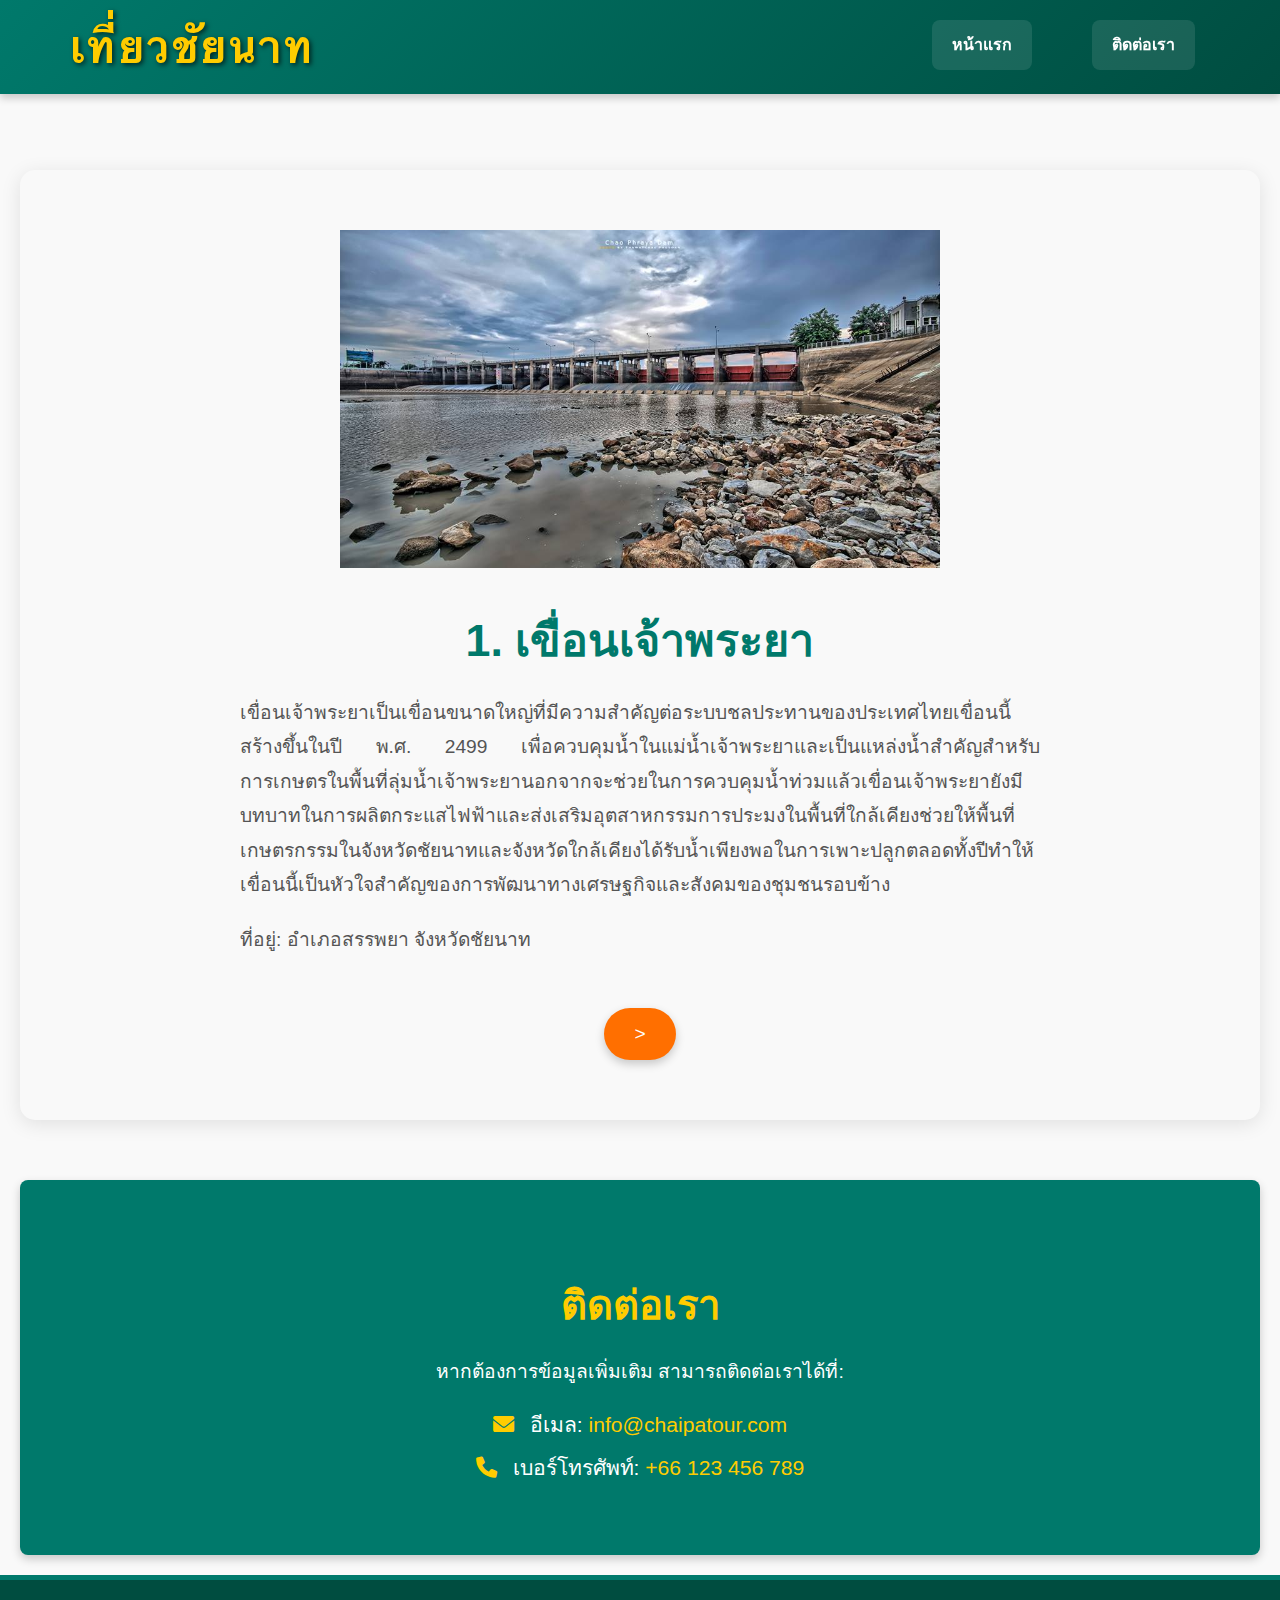
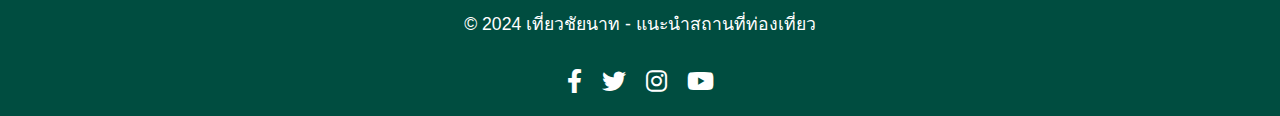
<file: place1.html>
<!DOCTYPE html>
<html lang="th">
<head>
    <meta charset="UTF-8">
    <meta name="viewport" content="width=device-width, initial-scale=1.0">
    <title>เที่ยวชัยนาท - แนะนำสถานที่ท่องเที่ยว</title>
    <link rel="stylesheet" href="styles.css">
</head>
<header id="header">
    <div class="logo-container">
        <h1>เที่ยวชัยนาท</h1>
    </div>
    <nav>
        <ul>
            <li><a href="index.html" >หน้าแรก</a></li>        
            <li><a href="#contact">ติดต่อเรา</a></li>
        </ul>
    </nav>
</header>
 <br>
 <br>
 <br>
 <br>
 <br>

 <section id="about">
            <img src="img/1.jpg" alt="เขื่อนเจ้าพระยา" class="about-image" style="width:50%">
        </div>
        
        <div class="text-content">
            <h2>1. เขื่อนเจ้าพระยา</h2>
            <p>เขื่อนเจ้าพระยาเป็นเขื่อนขนาดใหญ่ที่มีความสำคัญต่อระบบชลประทานของประเทศไทยเขื่อนนี้สร้างขึ้นในปี พ.ศ. 2499 เพื่อควบคุมน้ำในแม่น้ำเจ้าพระยาและเป็นแหล่งน้ำสำคัญสำหรับการเกษตรในพื้นที่ลุ่มน้ำเจ้าพระยานอกจากจะช่วยในการควบคุมน้ำท่วมแล้วเขื่อนเจ้าพระยายังมีบทบาทในการผลิตกระแสไฟฟ้าและส่งเสริมอุตสาหกรรมการประมงในพื้นที่ใกล้เคียงช่วยให้พื้นที่เกษตรกรรมในจังหวัดชัยนาทและจังหวัดใกล้เคียงได้รับน้ำเพียงพอในการเพาะปลูกตลอดทั้งปีทำให้เขื่อนนี้เป็นหัวใจสำคัญของการพัฒนาทางเศรษฐกิจและสังคมของชุมชนรอบข้าง</p>
            <p>ที่อยู่: อำเภอสรรพยา จังหวัดชัยนาท</p>
            
            <a href="place2.html" class="explore-button">></a>
        </div>
    </div>
</section>


    <section id="contact">
        <div class="contact-container">
            <h2>ติดต่อเรา</h2>
            <p>หากต้องการข้อมูลเพิ่มเติม สามารถติดต่อเราได้ที่:</p>
            <div class="contact-info">
                <p><i class="fas fa-envelope"></i> อีเมล: <a href="mailto:info@chaipatour.com">info@chaipatour.com</a></p>
                <p><i class="fas fa-phone"></i> เบอร์โทรศัพท์: <a href="tel:+66123456789">+66 123 456 789</a></p>
            </div>
        </div>
    </section>
    <script src="script.js"></script>
    <footer>
        <div class="footer-content">
            <p>&copy; 2024 เที่ยวชัยนาท - แนะนำสถานที่ท่องเที่ยว</p>
            <ul class="social-links">
                <li><a href="#"><i class="fab fa-facebook-f"></i></a></li>
                <li><a href="#"><i class="fab fa-twitter"></i></a></li>
                <li><a href="#"><i class="fab fa-instagram"></i></a></li>
                <li><a href="#"><i class="fab fa-youtube"></i></a></li>
            </ul>
        </div>
    </footer>
    <link rel="stylesheet" href="https://cdnjs.cloudflare.com/ajax/libs/font-awesome/6.0.0-beta3/css/all.min.css">
</body>
</html>
</file>
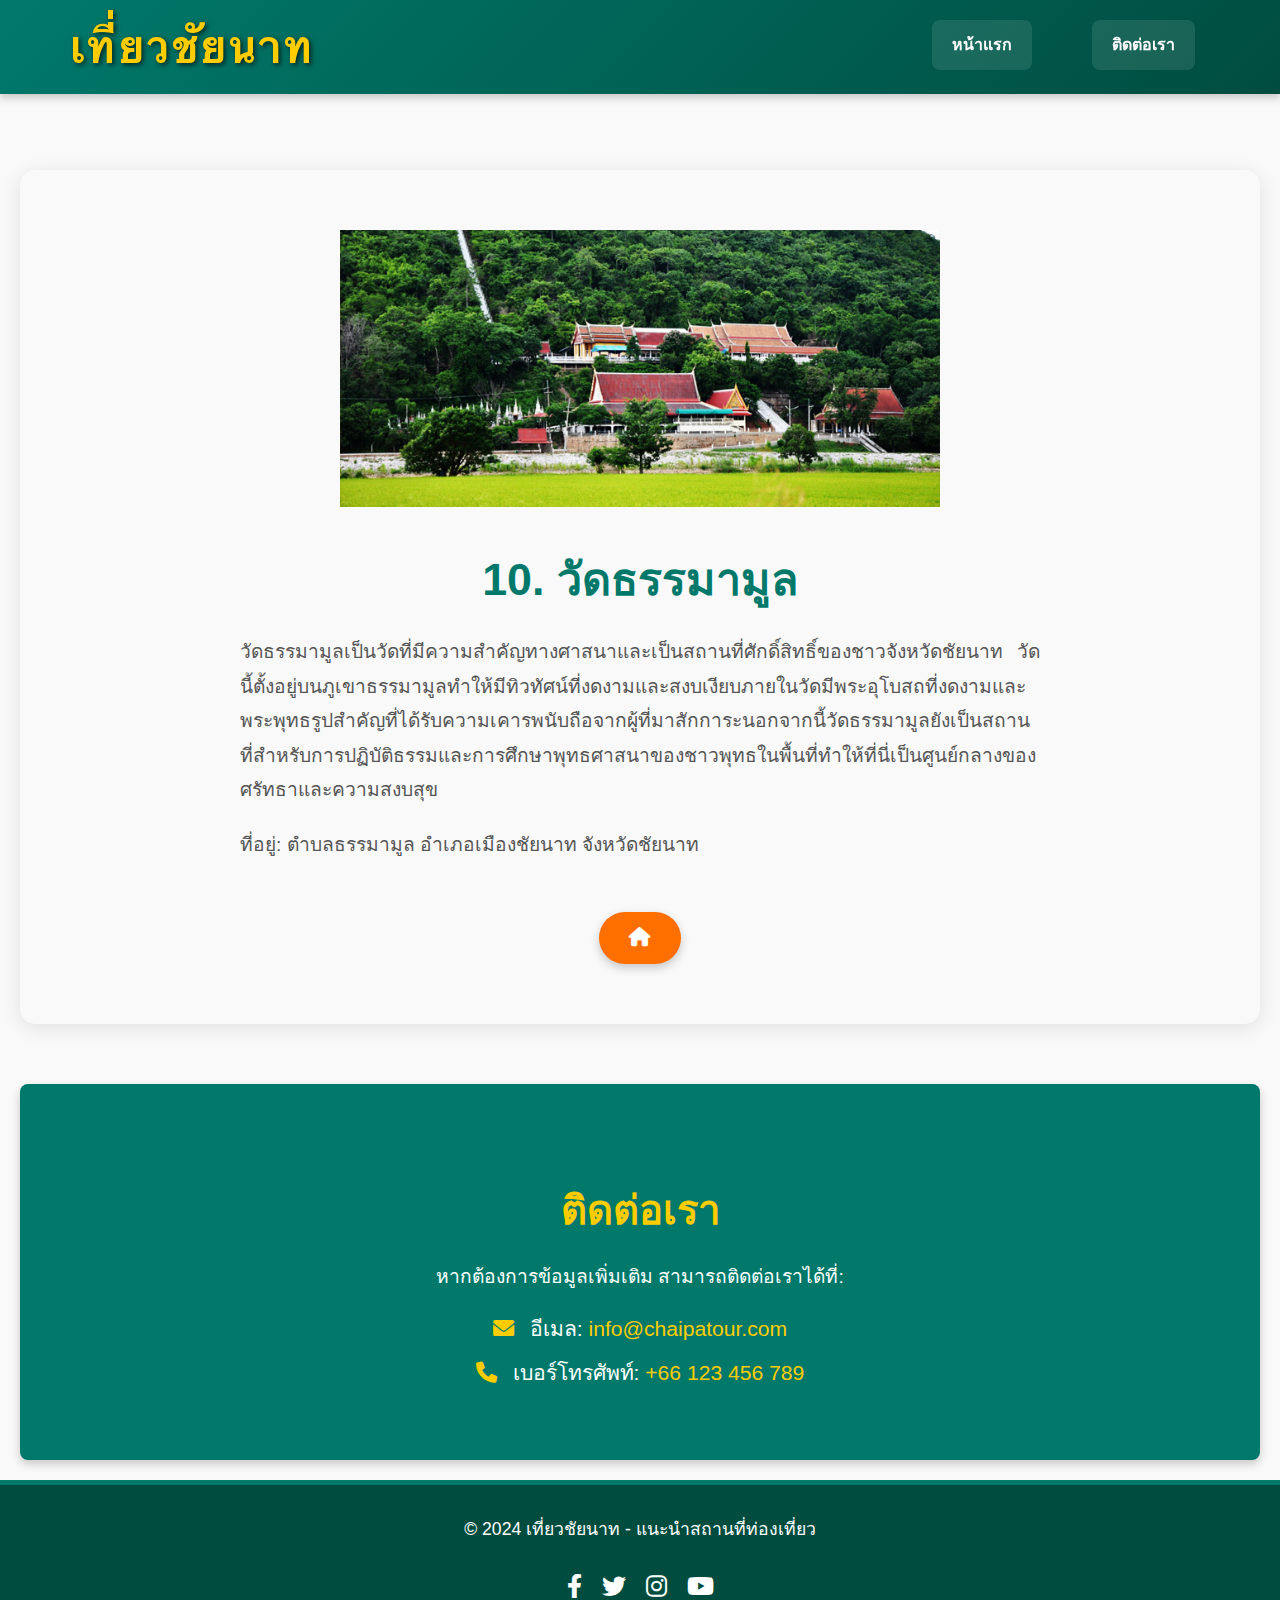
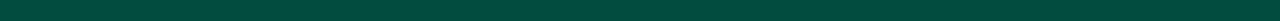
<file: place10.html>
<!DOCTYPE html>
<html lang="th">
<head>
    <meta charset="UTF-8">
    <meta name="viewport" content="width=device-width, initial-scale=1.0">
    <title>เที่ยวชัยนาท - แนะนำสถานที่ท่องเที่ยว</title>
    <link rel="stylesheet" href="styles.css">
</head>
<header id="header">
    <div class="logo-container">
        <h1>เที่ยวชัยนาท</h1>
    </div>
    <nav>
        <ul>
            <li><a href="index.html" >หน้าแรก</a></li>        
            <li><a href="#contact">ติดต่อเรา</a></li>
        </ul>
    </nav>
</header>
 <br>
 <br>
 <br>
 <br>
 <br>

    <section id="about">
        <img src="img/13.jpg" alt="เขื่อนเจ้าพระยา" style="width:50%">
        <div class="text-content">
        <h2>10. วัดธรรมามูล</h2>
        <p>วัดธรรมามูลเป็นวัดที่มีความสำคัญทางศาสนาและเป็นสถานที่ศักดิ์สิทธิ์ของชาวจังหวัดชัยนาท วัดนี้ตั้งอยู่บนภูเขาธรรมามูลทำให้มีทิวทัศน์ที่งดงามและสงบเงียบภายในวัดมีพระอุโบสถที่งดงามและพระพุทธรูปสำคัญที่ได้รับความเคารพนับถือจากผู้ที่มาสักการะนอกจากนี้วัดธรรมามูลยังเป็นสถานที่สำหรับการปฏิบัติธรรมและการศึกษาพุทธศาสนาของชาวพุทธในพื้นที่ทำให้ที่นี่เป็นศูนย์กลางของศรัทธาและความสงบสุข</p>
        <p>ที่อยู่: ตำบลธรรมามูล อำเภอเมืองชัยนาท จังหวัดชัยนาท</p>
        <a href="index.html" class="explore-button">
            <i class="fas fa-home"></i> 
        </a>
        
    </div>
    </section>

    <section id="contact">
        <div class="contact-container">
            <h2>ติดต่อเรา</h2>
            <p>หากต้องการข้อมูลเพิ่มเติม สามารถติดต่อเราได้ที่:</p>
            <div class="contact-info">
                <p><i class="fas fa-envelope"></i> อีเมล: <a href="mailto:info@chaipatour.com">info@chaipatour.com</a></p>
                <p><i class="fas fa-phone"></i> เบอร์โทรศัพท์: <a href="tel:+66123456789">+66 123 456 789</a></p>
            </div>
        </div>
    </section>
    <script src="script.js"></script>
    <footer>
        <div class="footer-content">
            <p>&copy; 2024 เที่ยวชัยนาท - แนะนำสถานที่ท่องเที่ยว</p>
            <ul class="social-links">
                <li><a href="#"><i class="fab fa-facebook-f"></i></a></li>
                <li><a href="#"><i class="fab fa-twitter"></i></a></li>
                <li><a href="#"><i class="fab fa-instagram"></i></a></li>
                <li><a href="#"><i class="fab fa-youtube"></i></a></li>
            </ul>
        </div>
    </footer>
    <link rel="stylesheet" href="https://cdnjs.cloudflare.com/ajax/libs/font-awesome/6.0.0-beta3/css/all.min.css">
</body>
</html>
</file>
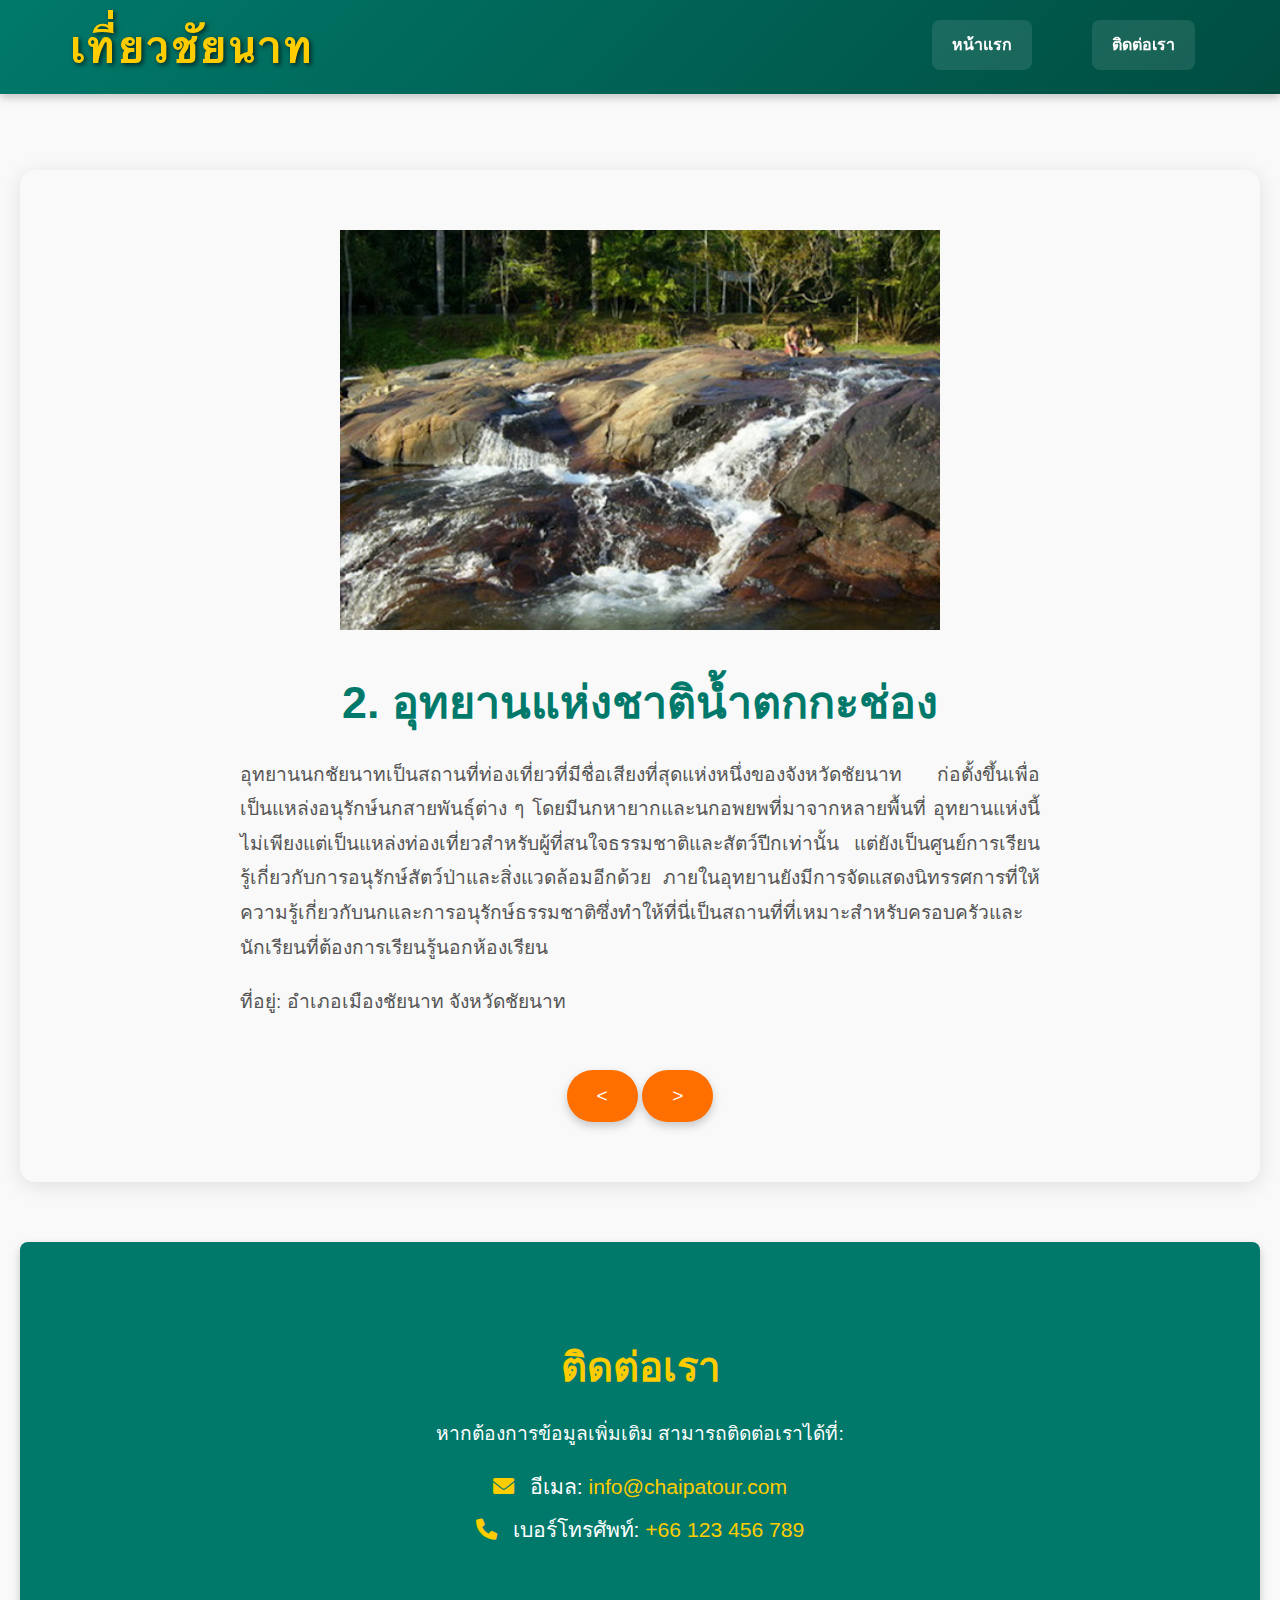
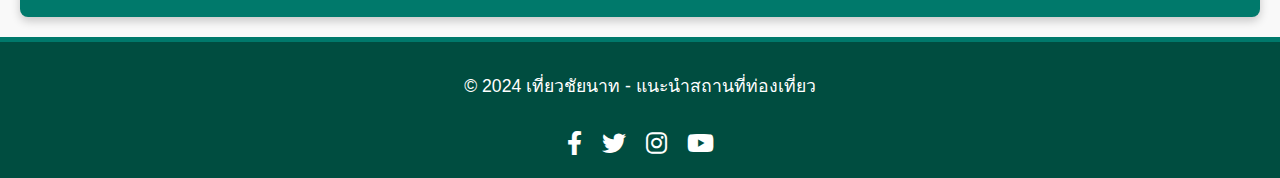
<file: place2.html>
<!DOCTYPE html>
<html lang="th">
<head>
    <meta charset="UTF-8">
    <meta name="viewport" content="width=device-width, initial-scale=1.0">
    <title>เที่ยวชัยนาท - แนะนำสถานที่ท่องเที่ยว</title>
    <link rel="stylesheet" href="styles.css">
</head>
<header id="header">
    <div class="logo-container">
        <h1>เที่ยวชัยนาท</h1>
    </div>
    <nav>
        <ul>
            <li><a href="index.html" >หน้าแรก</a></li>        
            <li><a href="#contact">ติดต่อเรา</a></li>
        </ul>
    </nav>
</header>
 <br>
 <br>
 <br>
 <br>
 <br>

    <section id="about">
        <img src="img/5.jpg" alt="เขื่อนเจ้าพระยา" class="about-image" style="width:50%">
    </div>
        <div class="text-content">
        <h2>2. อุทยานแห่งชาติน้ำตกกะช่อง</h2>
        <p>อุทยานนกชัยนาทเป็นสถานที่ท่องเที่ยวที่มีชื่อเสียงที่สุดแห่งหนึ่งของจังหวัดชัยนาท ก่อตั้งขึ้นเพื่อเป็นแหล่งอนุรักษ์นกสายพันธุ์ต่าง ๆ โดยมีนกหายากและนกอพยพที่มาจากหลายพื้นที่ อุทยานแห่งนี้ไม่เพียงแต่เป็นแหล่งท่องเที่ยวสำหรับผู้ที่สนใจธรรมชาติและสัตว์ปีกเท่านั้น แต่ยังเป็นศูนย์การเรียนรู้เกี่ยวกับการอนุรักษ์สัตว์ป่าและสิ่งแวดล้อมอีกด้วย ภายในอุทยานยังมีการจัดแสดงนิทรรศการที่ให้ความรู้เกี่ยวกับนกและการอนุรักษ์ธรรมชาติซึ่งทำให้ที่นี่เป็นสถานที่ที่เหมาะสำหรับครอบครัวและนักเรียนที่ต้องการเรียนรู้นอกห้องเรียน</p>
        <p>ที่อยู่: อำเภอเมืองชัยนาท จังหวัดชัยนาท</p>
        <a href="place1.html" class="explore-button"><</a>
        <a href="place3.html" class="explore-button">></a>
    </div>
</div>
    </section>

    <section id="contact">
        <div class="contact-container">
            <h2>ติดต่อเรา</h2>
            <p>หากต้องการข้อมูลเพิ่มเติม สามารถติดต่อเราได้ที่:</p>
            <div class="contact-info">
                <p><i class="fas fa-envelope"></i> อีเมล: <a href="mailto:info@chaipatour.com">info@chaipatour.com</a></p>
                <p><i class="fas fa-phone"></i> เบอร์โทรศัพท์: <a href="tel:+66123456789">+66 123 456 789</a></p>
            </div>
        </div>
    </section>
    <script src="script.js"></script>
    <footer>
        <div class="footer-content">
            <p>&copy; 2024 เที่ยวชัยนาท - แนะนำสถานที่ท่องเที่ยว</p>
            <ul class="social-links">
                <li><a href="#"><i class="fab fa-facebook-f"></i></a></li>
                <li><a href="#"><i class="fab fa-twitter"></i></a></li>
                <li><a href="#"><i class="fab fa-instagram"></i></a></li>
                <li><a href="#"><i class="fab fa-youtube"></i></a></li>
            </ul>
        </div>
    </footer>
    <link rel="stylesheet" href="https://cdnjs.cloudflare.com/ajax/libs/font-awesome/6.0.0-beta3/css/all.min.css">
</body>
</html>
</file>
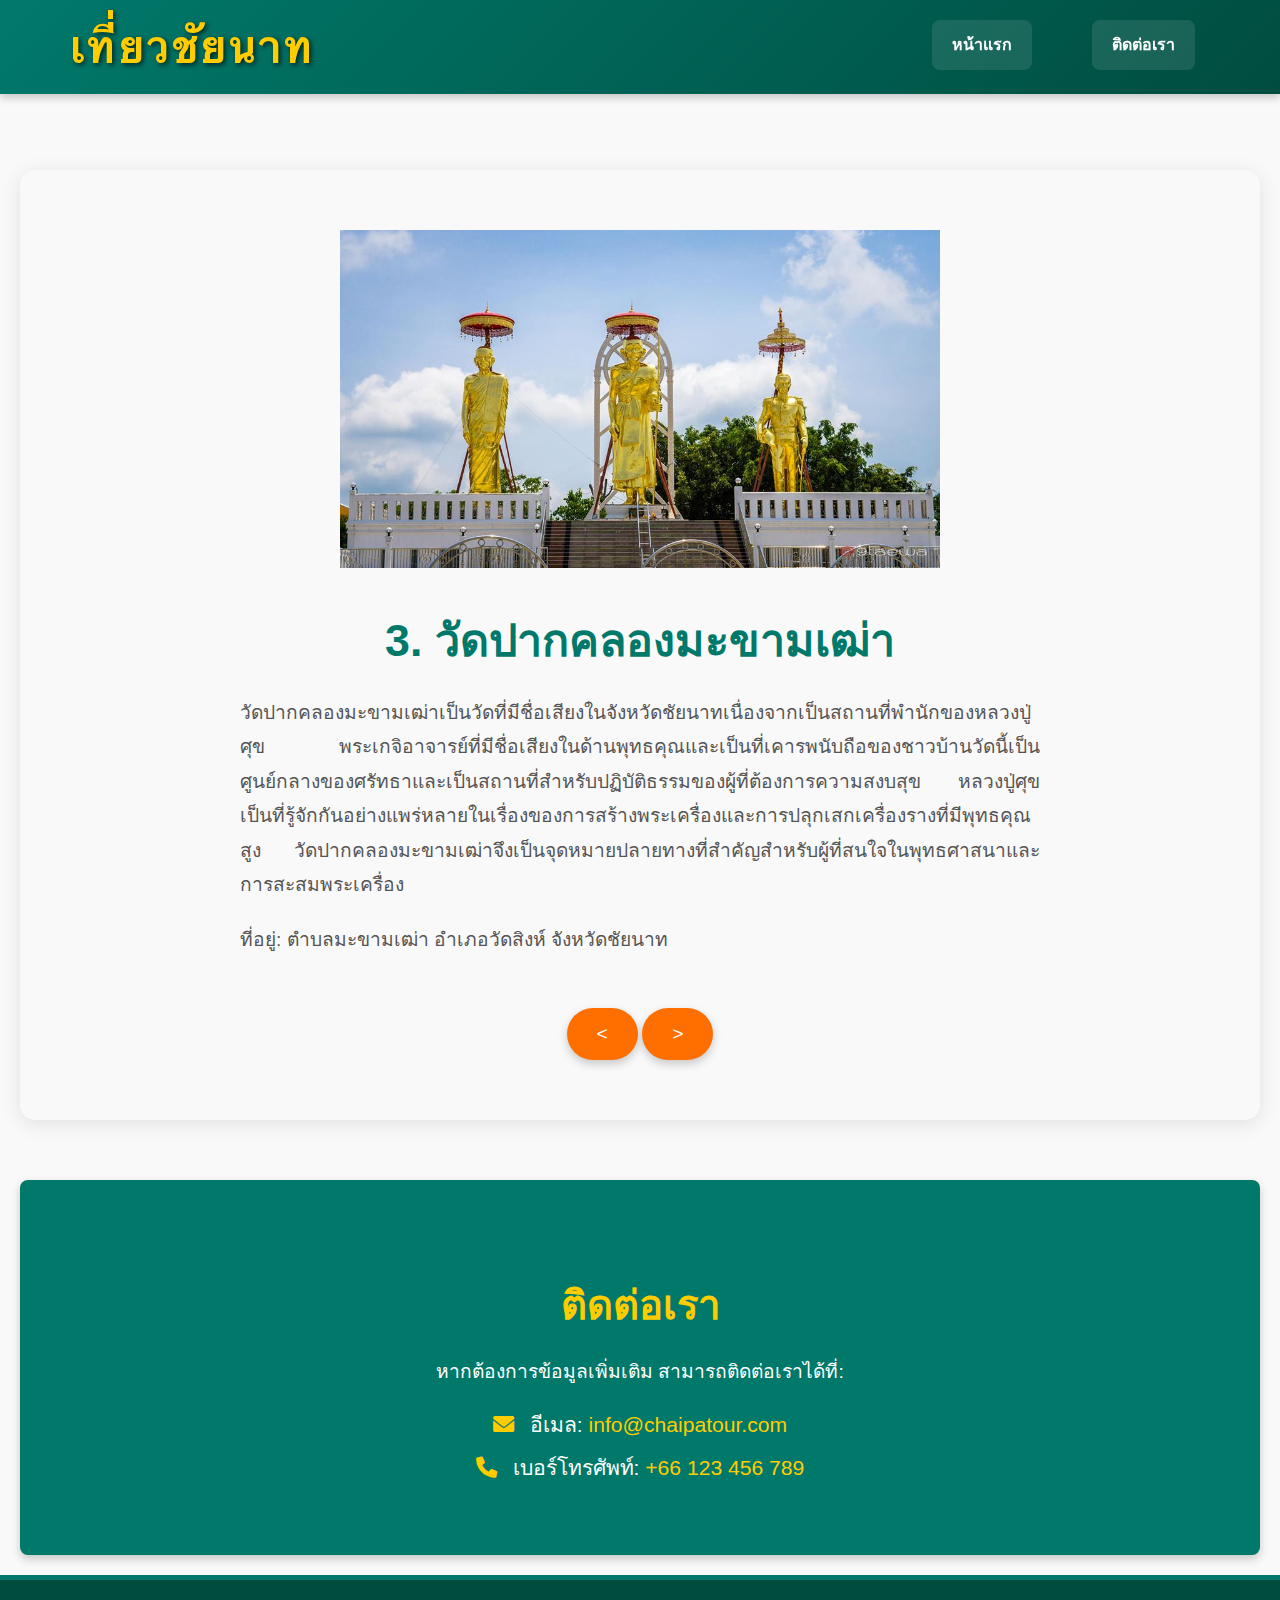
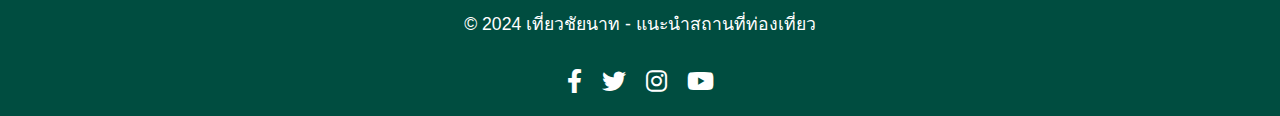
<file: place3.html>
<!DOCTYPE html>
<html lang="th">
<head>
    <meta charset="UTF-8">
    <meta name="viewport" content="width=device-width, initial-scale=1.0">
    <title>เที่ยวชัยนาท - แนะนำสถานที่ท่องเที่ยว</title>
    <link rel="stylesheet" href="styles.css">
</head>
<header id="header">
    <div class="logo-container">
        <h1>เที่ยวชัยนาท</h1>
    </div>
    <nav>
        <ul>
            <li><a href="index.html" >หน้าแรก</a></li>        
            <li><a href="#contact">ติดต่อเรา</a></li>
        </ul>
    </nav>
</header>
 <br>
 <br>
 <br>
 <br>
 <br>

    <section id="about">
        <img src="img/6.jpg" alt="เขื่อนเจ้าพระยา" style="width:50%">
        <div class="text-content">
        <h2>3. วัดปากคลองมะขามเฒ่า</h2>
        <p>วัดปากคลองมะขามเฒ่าเป็นวัดที่มีชื่อเสียงในจังหวัดชัยนาทเนื่องจากเป็นสถานที่พำนักของหลวงปู่ศุข พระเกจิอาจารย์ที่มีชื่อเสียงในด้านพุทธคุณและเป็นที่เคารพนับถือของชาวบ้านวัดนี้เป็นศูนย์กลางของศรัทธาและเป็นสถานที่สำหรับปฏิบัติธรรมของผู้ที่ต้องการความสงบสุข หลวงปู่ศุขเป็นที่รู้จักกันอย่างแพร่หลายในเรื่องของการสร้างพระเครื่องและการปลุกเสกเครื่องรางที่มีพุทธคุณสูง วัดปากคลองมะขามเฒ่าจึงเป็นจุดหมายปลายทางที่สำคัญสำหรับผู้ที่สนใจในพุทธศาสนาและการสะสมพระเครื่อง</p>
        <p>ที่อยู่: ตำบลมะขามเฒ่า อำเภอวัดสิงห์ จังหวัดชัยนาท</p>
        <a href="place2.html" class="explore-button"><</a>
        <a href="place4.html" class="explore-button">></a>
    </div>
    </section>

    <section id="contact">
        <div class="contact-container">
            <h2>ติดต่อเรา</h2>
            <p>หากต้องการข้อมูลเพิ่มเติม สามารถติดต่อเราได้ที่:</p>
            <div class="contact-info">
                <p><i class="fas fa-envelope"></i> อีเมล: <a href="mailto:info@chaipatour.com">info@chaipatour.com</a></p>
                <p><i class="fas fa-phone"></i> เบอร์โทรศัพท์: <a href="tel:+66123456789">+66 123 456 789</a></p>
            </div>
        </div>
    </section>
    <script src="script.js"></script>
    <footer>
        <div class="footer-content">
            <p>&copy; 2024 เที่ยวชัยนาท - แนะนำสถานที่ท่องเที่ยว</p>
            <ul class="social-links">
                <li><a href="#"><i class="fab fa-facebook-f"></i></a></li>
                <li><a href="#"><i class="fab fa-twitter"></i></a></li>
                <li><a href="#"><i class="fab fa-instagram"></i></a></li>
                <li><a href="#"><i class="fab fa-youtube"></i></a></li>
            </ul>
        </div>
    </footer>
    <link rel="stylesheet" href="https://cdnjs.cloudflare.com/ajax/libs/font-awesome/6.0.0-beta3/css/all.min.css">
</body>
</html>
</file>
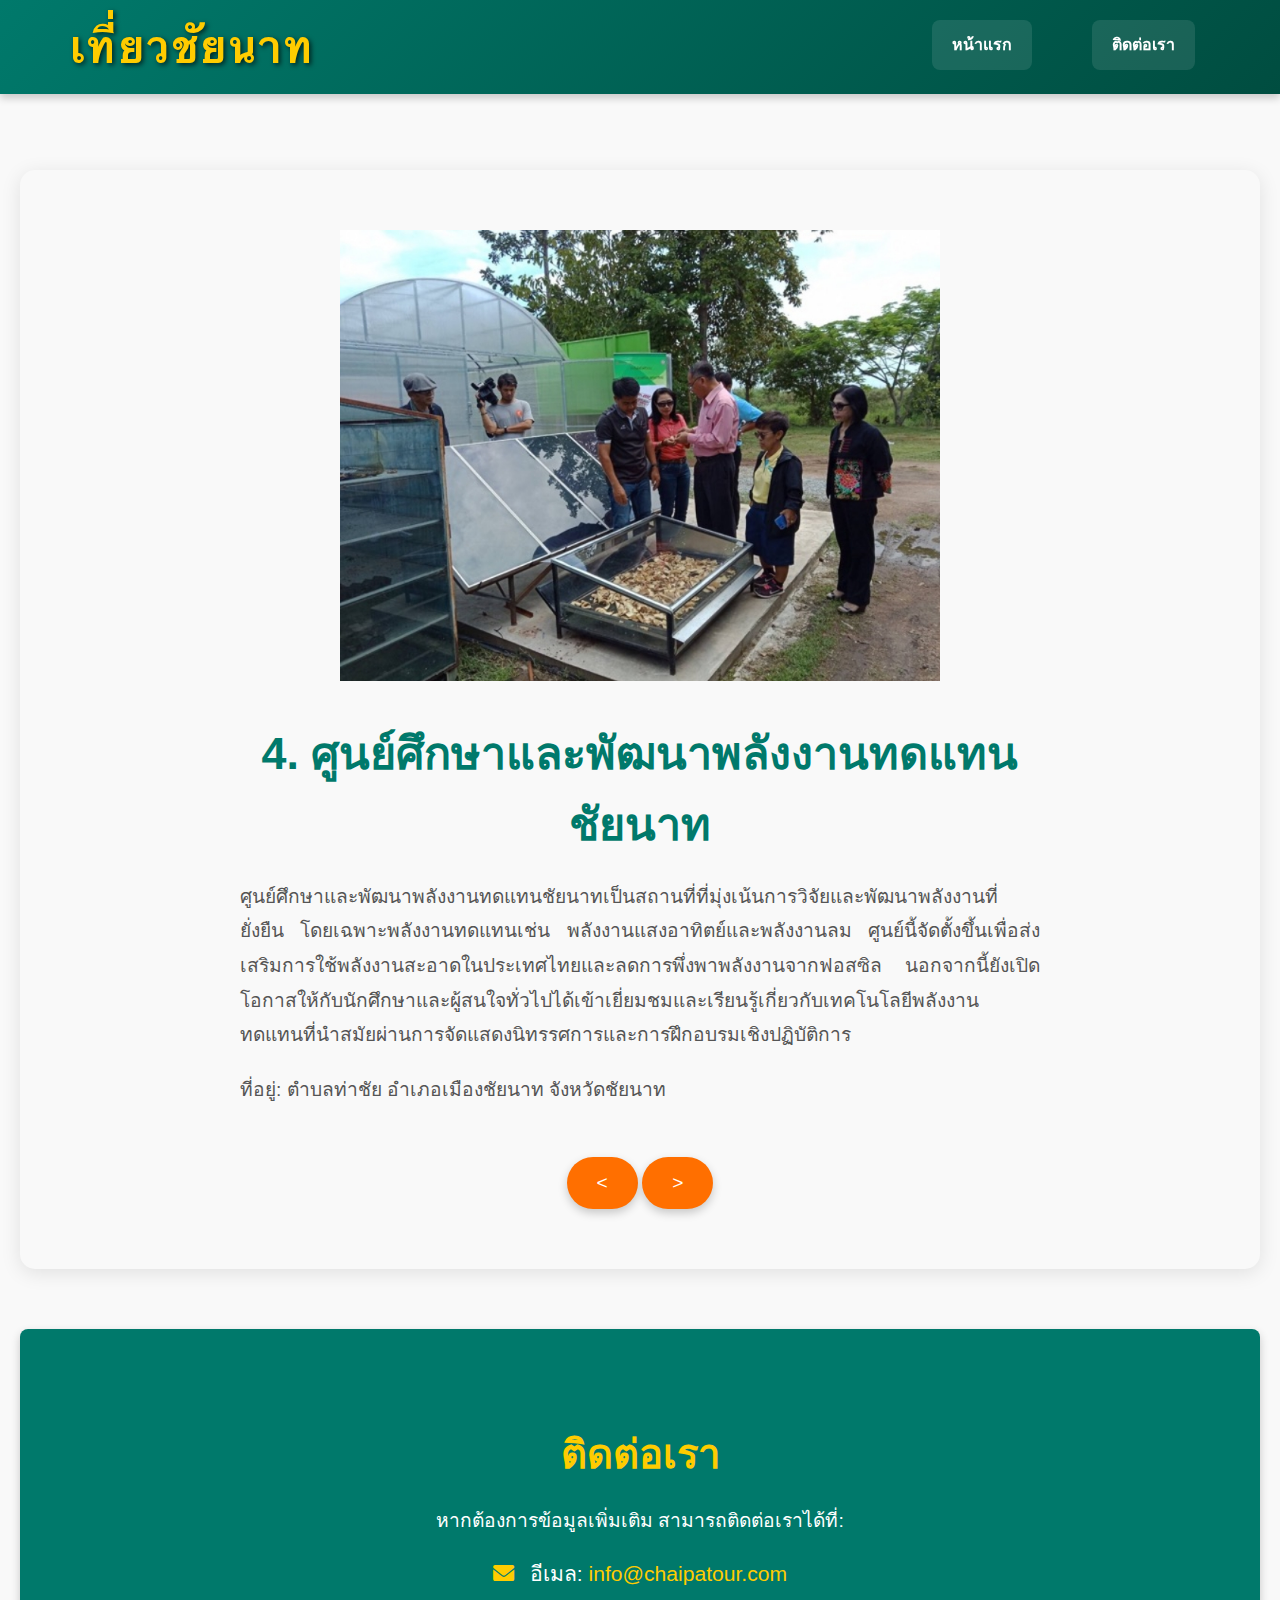
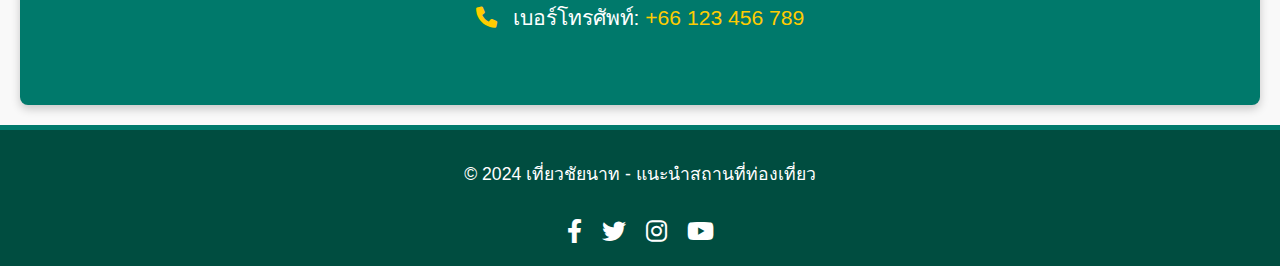
<file: place4.html>
<!DOCTYPE html>
<html lang="th">
<head>
    <meta charset="UTF-8">
    <meta name="viewport" content="width=device-width, initial-scale=1.0">
    <title>เที่ยวชัยนาท - แนะนำสถานที่ท่องเที่ยว</title>
    <link rel="stylesheet" href="styles.css">
</head>
<header id="header">
    <div class="logo-container">
        <h1>เที่ยวชัยนาท</h1>
    </div>
    <nav>
        <ul>
            <li><a href="index.html" >หน้าแรก</a></li>        
            <li><a href="#contact">ติดต่อเรา</a></li>
        </ul>
    </nav>
</header>
 <br>
 <br>
 <br>
 <br>
 <br>

    <section id="about">
        <img src="img/14.jpeg" alt="เขื่อนเจ้าพระยา" style="width:50%">
        <div class="text-content">
        <h2>4. ศูนย์ศึกษาและพัฒนาพลังงานทดแทนชัยนาท</h2>
        <p>ศูนย์ศึกษาและพัฒนาพลังงานทดแทนชัยนาทเป็นสถานที่ที่มุ่งเน้นการวิจัยและพัฒนาพลังงานที่ยั่งยืน โดยเฉพาะพลังงานทดแทนเช่น พลังงานแสงอาทิตย์และพลังงานลม ศูนย์นี้จัดตั้งขึ้นเพื่อส่งเสริมการใช้พลังงานสะอาดในประเทศไทยและลดการพึ่งพาพลังงานจากฟอสซิล นอกจากนี้ยังเปิดโอกาสให้กับนักศึกษาและผู้สนใจทั่วไปได้เข้าเยี่ยมชมและเรียนรู้เกี่ยวกับเทคโนโลยีพลังงานทดแทนที่นำสมัยผ่านการจัดแสดงนิทรรศการและการฝึกอบรมเชิงปฏิบัติการ</p>
        <p>ที่อยู่: ตำบลท่าชัย อำเภอเมืองชัยนาท จังหวัดชัยนาท</p>
        <a href="place3.html" class="explore-button"><</a>
        <a href="place5.html" class="explore-button">></a>
    </div>
    </section>

    <section id="contact">
        <div class="contact-container">
            <h2>ติดต่อเรา</h2>
            <p>หากต้องการข้อมูลเพิ่มเติม สามารถติดต่อเราได้ที่:</p>
            <div class="contact-info">
                <p><i class="fas fa-envelope"></i> อีเมล: <a href="mailto:info@chaipatour.com">info@chaipatour.com</a></p>
                <p><i class="fas fa-phone"></i> เบอร์โทรศัพท์: <a href="tel:+66123456789">+66 123 456 789</a></p>
            </div>
        </div>
    </section>
    <script src="script.js"></script>
    <footer>
        <div class="footer-content">
            <p>&copy; 2024 เที่ยวชัยนาท - แนะนำสถานที่ท่องเที่ยว</p>
            <ul class="social-links">
                <li><a href="#"><i class="fab fa-facebook-f"></i></a></li>
                <li><a href="#"><i class="fab fa-twitter"></i></a></li>
                <li><a href="#"><i class="fab fa-instagram"></i></a></li>
                <li><a href="#"><i class="fab fa-youtube"></i></a></li>
            </ul>
        </div>
    </footer>
    <link rel="stylesheet" href="https://cdnjs.cloudflare.com/ajax/libs/font-awesome/6.0.0-beta3/css/all.min.css">
</body>
</html>
</file>
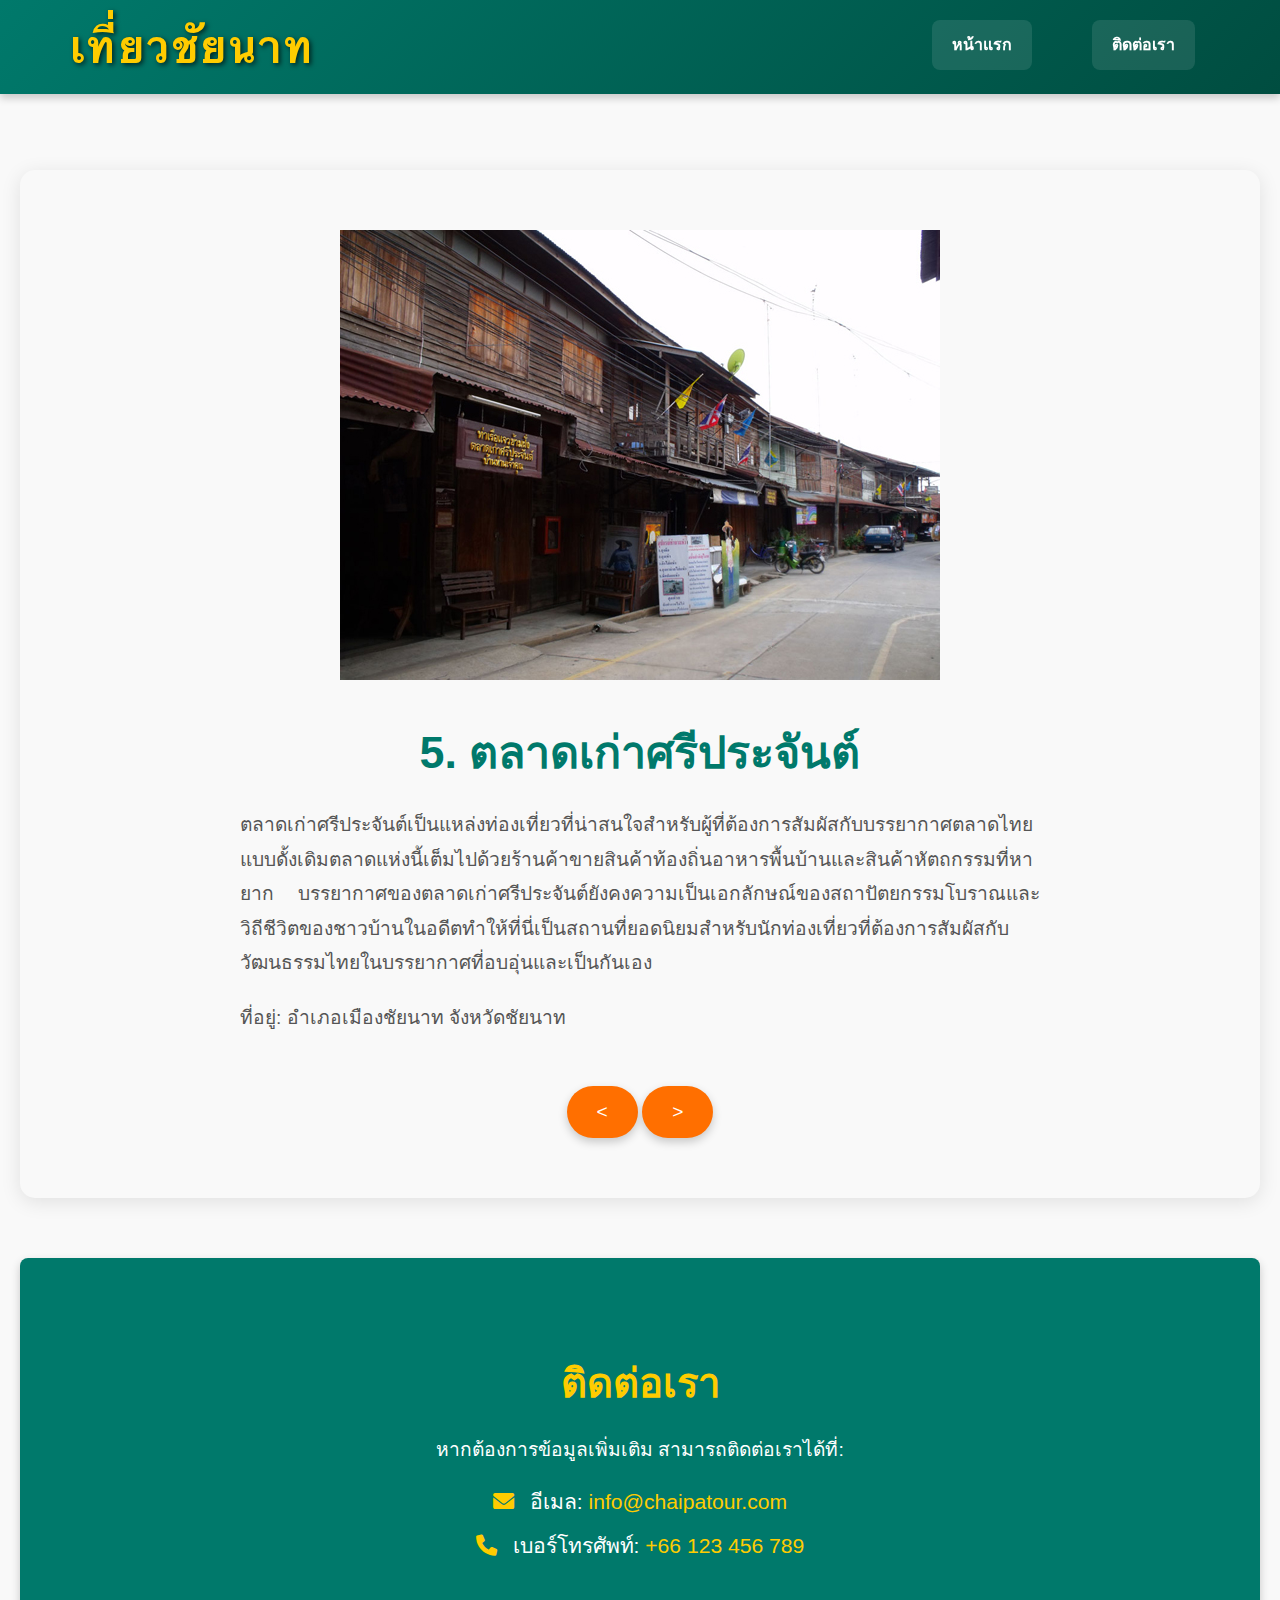
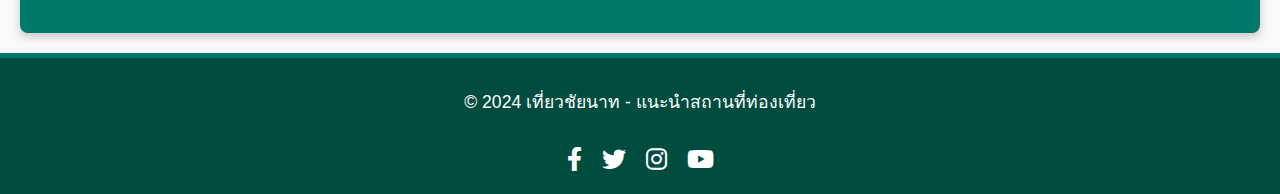
<file: place5.html>
<!DOCTYPE html>
<html lang="th">
<head>
    <meta charset="UTF-8">
    <meta name="viewport" content="width=device-width, initial-scale=1.0">
    <title>เที่ยวชัยนาท - แนะนำสถานที่ท่องเที่ยว</title>
    <link rel="stylesheet" href="styles.css">
</head>
<header id="header">
    <div class="logo-container">
        <h1>เที่ยวชัยนาท</h1>
    </div>
    <nav>
        <ul>
            <li><a href="index.html" >หน้าแรก</a></li>        
            <li><a href="#contact">ติดต่อเรา</a></li>
        </ul>
    </nav>
</header>
 <br>
 <br>
 <br>
 <br>
 <br>

    <section id="about">
        <img src="img/8.jpg" alt="เขื่อนเจ้าพระยา" style="width:50%">
        <div class="text-content">
        <h2>5. ตลาดเก่าศรีประจันต์</h2>
        <p>ตลาดเก่าศรีประจันต์เป็นแหล่งท่องเที่ยวที่น่าสนใจสำหรับผู้ที่ต้องการสัมผัสกับบรรยากาศตลาดไทยแบบดั้งเดิมตลาดแห่งนี้เต็มไปด้วยร้านค้าขายสินค้าท้องถิ่นอาหารพื้นบ้านและสินค้าหัตถกรรมที่หายาก บรรยากาศของตลาดเก่าศรีประจันต์ยังคงความเป็นเอกลักษณ์ของสถาปัตยกรรมโบราณและวิถีชีวิตของชาวบ้านในอดีตทำให้ที่นี่เป็นสถานที่ยอดนิยมสำหรับนักท่องเที่ยวที่ต้องการสัมผัสกับวัฒนธรรมไทยในบรรยากาศที่อบอุ่นและเป็นกันเอง</p>
        <p>ที่อยู่: อำเภอเมืองชัยนาท จังหวัดชัยนาท</p>
        <a href="place4.html" class="explore-button"><</a>
        <a href="place6.html" class="explore-button">></a>
    </div>
    </section>


    <section id="contact">
        <div class="contact-container">
            <h2>ติดต่อเรา</h2>
            <p>หากต้องการข้อมูลเพิ่มเติม สามารถติดต่อเราได้ที่:</p>
            <div class="contact-info">
                <p><i class="fas fa-envelope"></i> อีเมล: <a href="mailto:info@chaipatour.com">info@chaipatour.com</a></p>
                <p><i class="fas fa-phone"></i> เบอร์โทรศัพท์: <a href="tel:+66123456789">+66 123 456 789</a></p>
            </div>
        </div>
    </section>
    <script src="script.js"></script>
    <footer>
        <div class="footer-content">
            <p>&copy; 2024 เที่ยวชัยนาท - แนะนำสถานที่ท่องเที่ยว</p>
            <ul class="social-links">
                <li><a href="#"><i class="fab fa-facebook-f"></i></a></li>
                <li><a href="#"><i class="fab fa-twitter"></i></a></li>
                <li><a href="#"><i class="fab fa-instagram"></i></a></li>
                <li><a href="#"><i class="fab fa-youtube"></i></a></li>
            </ul>
        </div>
    </footer>
    <link rel="stylesheet" href="https://cdnjs.cloudflare.com/ajax/libs/font-awesome/6.0.0-beta3/css/all.min.css">
</body>
</html>
</file>
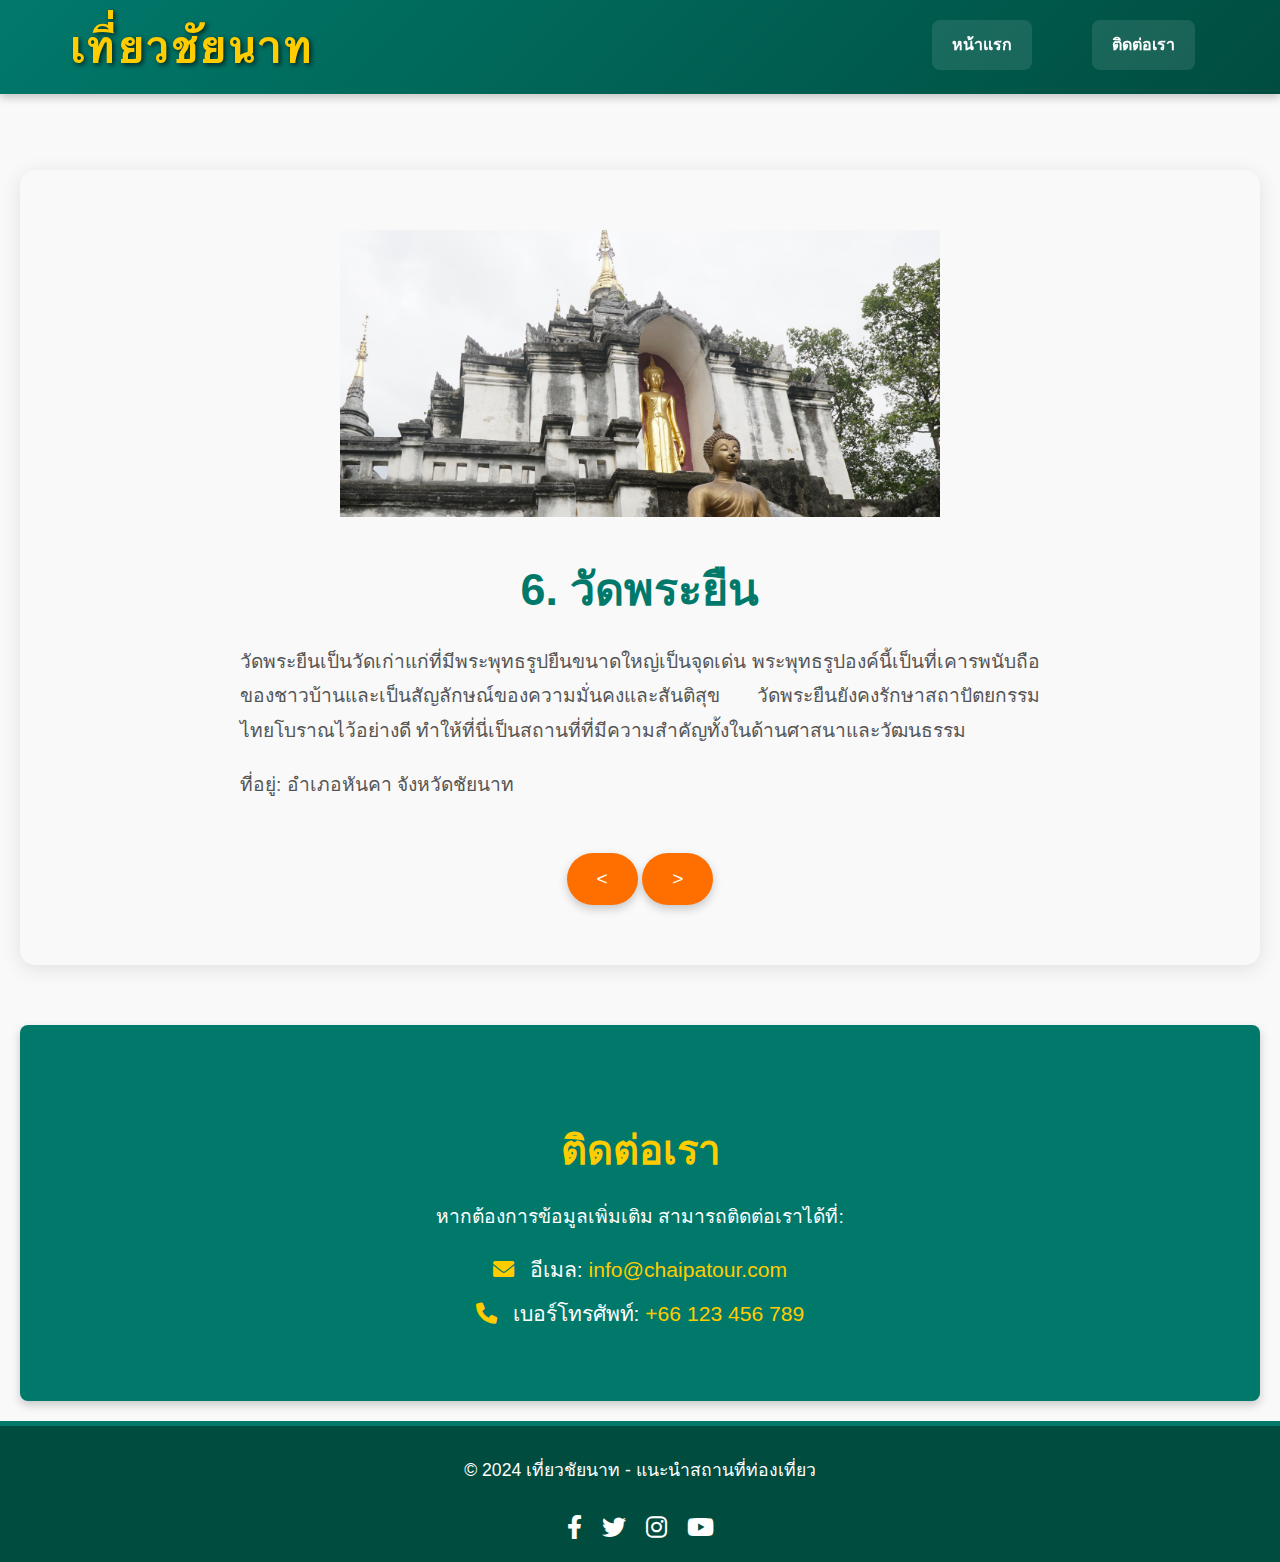
<file: place6.html>
<!DOCTYPE html>
<html lang="th">
<head>
    <meta charset="UTF-8">
    <meta name="viewport" content="width=device-width, initial-scale=1.0">
    <title>เที่ยวชัยนาท - แนะนำสถานที่ท่องเที่ยว</title>
    <link rel="stylesheet" href="styles.css">
</head>
<header id="header">
    <div class="logo-container">
        <h1>เที่ยวชัยนาท</h1>
    </div>
    <nav>
        <ul>
            <li><a href="index.html" >หน้าแรก</a></li>        
            <li><a href="#contact">ติดต่อเรา</a></li>
        </ul>
    </nav>
</header>
 <br>
 <br>
 <br>
 <br>
 <br>

    <section id="about">
        <img src="img/9.jpg" alt="เขื่อนเจ้าพระยา" style="width:50%">
        <div class="text-content">
        <h2>6. วัดพระยืน</h2>
        <p>วัดพระยืนเป็นวัดเก่าแก่ที่มีพระพุทธรูปยืนขนาดใหญ่เป็นจุดเด่น พระพุทธรูปองค์นี้เป็นที่เคารพนับถือของชาวบ้านและเป็นสัญลักษณ์ของความมั่นคงและสันติสุข วัดพระยืนยังคงรักษาสถาปัตยกรรมไทยโบราณไว้อย่างดี ทำให้ที่นี่เป็นสถานที่ที่มีความสำคัญทั้งในด้านศาสนาและวัฒนธรรม</p>
        <p>ที่อยู่: อำเภอหันคา จังหวัดชัยนาท</p>
        <a href="place5.html" class="explore-button"><</a>
        <a href="place7.html" class="explore-button">></a>
    </div>
    </section>

    <section id="contact">
        <div class="contact-container">
            <h2>ติดต่อเรา</h2>
            <p>หากต้องการข้อมูลเพิ่มเติม สามารถติดต่อเราได้ที่:</p>
            <div class="contact-info">
                <p><i class="fas fa-envelope"></i> อีเมล: <a href="mailto:info@chaipatour.com">info@chaipatour.com</a></p>
                <p><i class="fas fa-phone"></i> เบอร์โทรศัพท์: <a href="tel:+66123456789">+66 123 456 789</a></p>
            </div>
        </div>
    </section>
    <script src="script.js"></script>
    <footer>
        <div class="footer-content">
            <p>&copy; 2024 เที่ยวชัยนาท - แนะนำสถานที่ท่องเที่ยว</p>
            <ul class="social-links">
                <li><a href="#"><i class="fab fa-facebook-f"></i></a></li>
                <li><a href="#"><i class="fab fa-twitter"></i></a></li>
                <li><a href="#"><i class="fab fa-instagram"></i></a></li>
                <li><a href="#"><i class="fab fa-youtube"></i></a></li>
            </ul>
        </div>
    </footer>
    <link rel="stylesheet" href="https://cdnjs.cloudflare.com/ajax/libs/font-awesome/6.0.0-beta3/css/all.min.css">
</body>
</html>
</file>
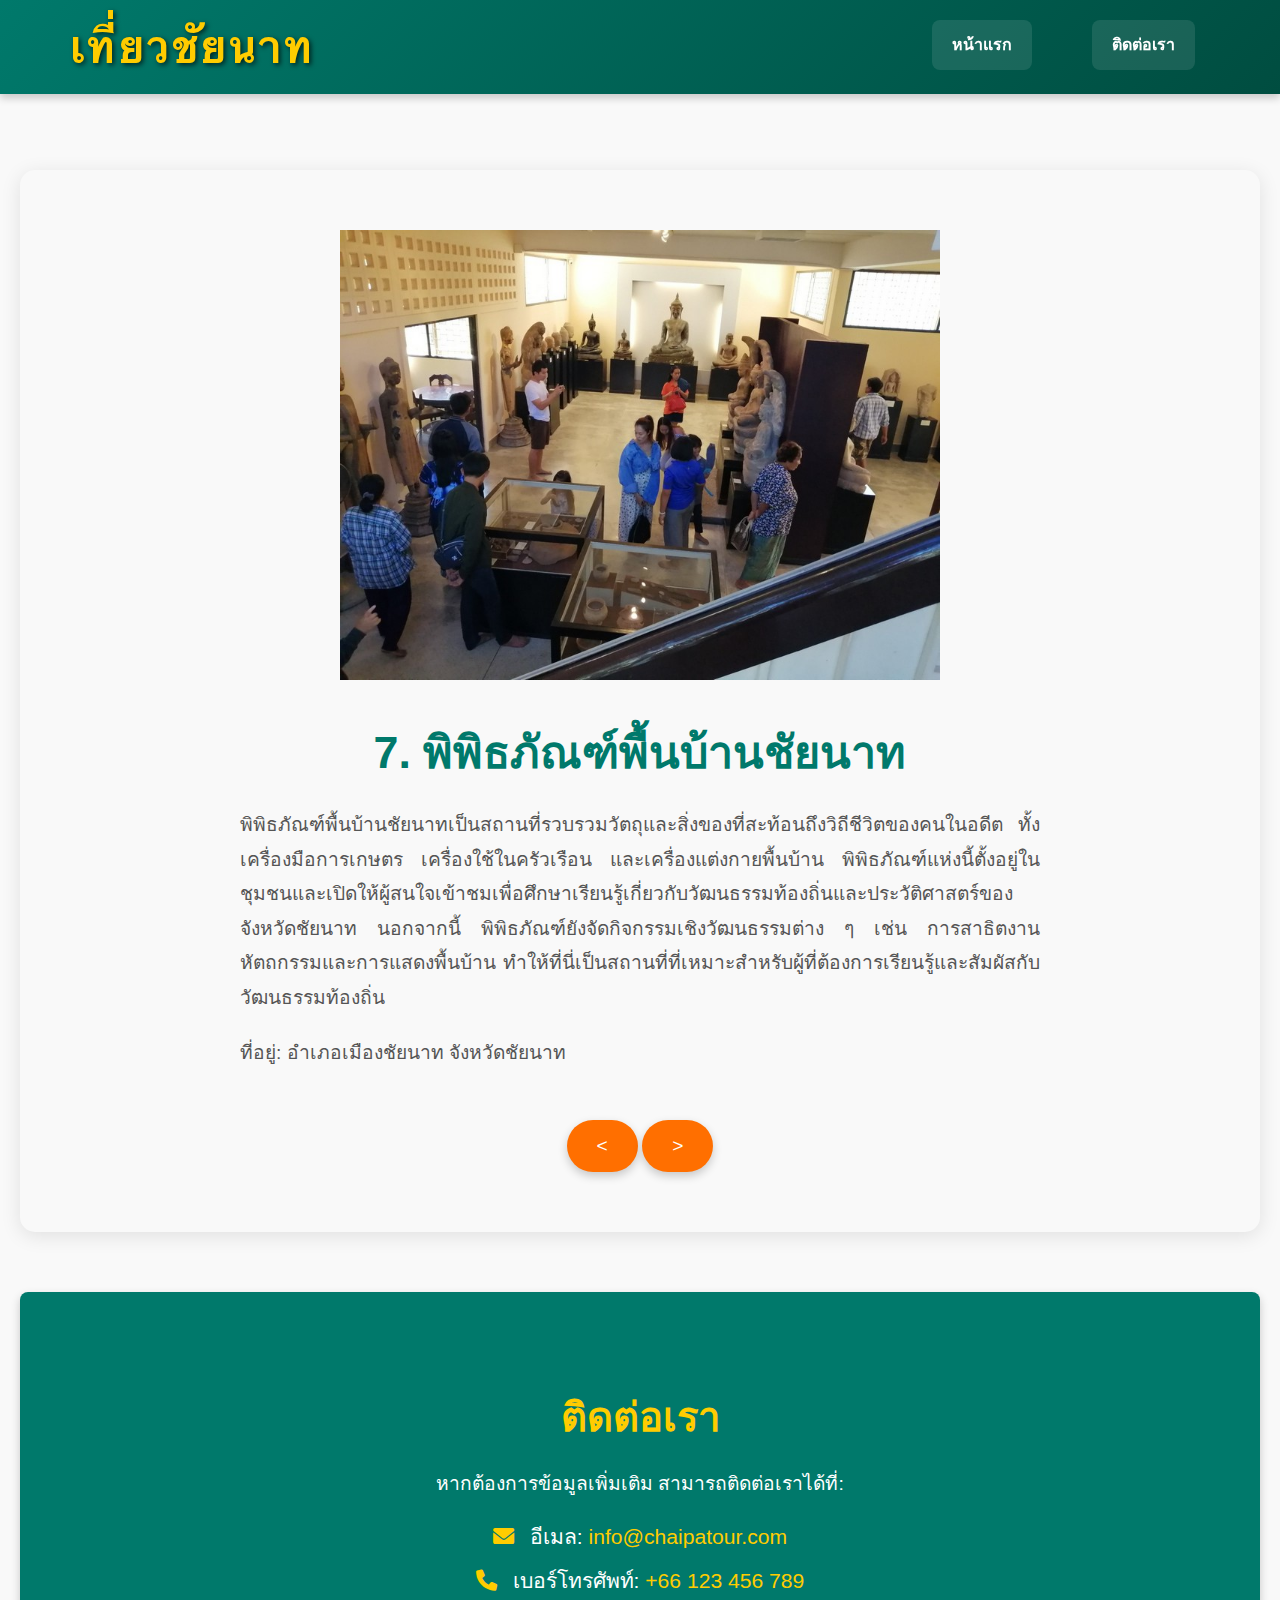
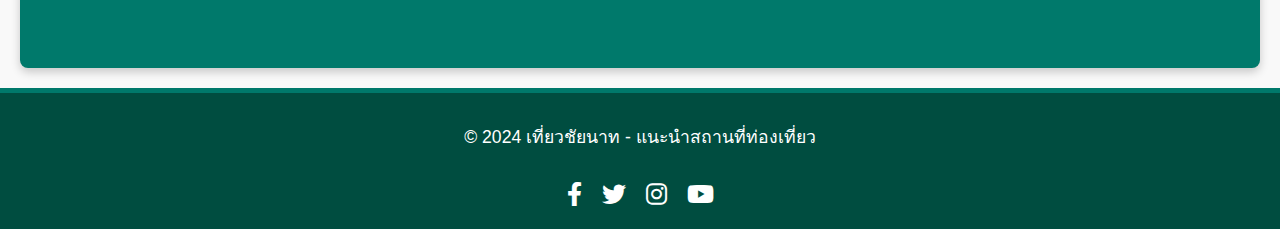
<file: place7.html>
<!DOCTYPE html>
<html lang="th">
<head>
    <meta charset="UTF-8">
    <meta name="viewport" content="width=device-width, initial-scale=1.0">
    <title>เที่ยวชัยนาท - แนะนำสถานที่ท่องเที่ยว</title>
    <link rel="stylesheet" href="styles.css">
</head>
<header id="header">
    <div class="logo-container">
        <h1>เที่ยวชัยนาท</h1>
    </div>
    <nav>
        <ul>
            <li><a href="index.html" >หน้าแรก</a></li>        
            <li><a href="#contact">ติดต่อเรา</a></li>
        </ul>
    </nav>
</header>
 <br>
 <br>
 <br>
 <br>
 <br>

    <section id="about">
        <img src="img/10.jpg" alt="เขื่อนเจ้าพระยา" style="width:50%">
        <div class="text-content">
        <h2>7. พิพิธภัณฑ์พื้นบ้านชัยนาท</h2>
        <p>พิพิธภัณฑ์พื้นบ้านชัยนาทเป็นสถานที่รวบรวมวัตถุและสิ่งของที่สะท้อนถึงวิถีชีวิตของคนในอดีต ทั้งเครื่องมือการเกษตร เครื่องใช้ในครัวเรือน และเครื่องแต่งกายพื้นบ้าน พิพิธภัณฑ์แห่งนี้ตั้งอยู่ในชุมชนและเปิดให้ผู้สนใจเข้าชมเพื่อศึกษาเรียนรู้เกี่ยวกับวัฒนธรรมท้องถิ่นและประวัติศาสตร์ของจังหวัดชัยนาท นอกจากนี้ พิพิธภัณฑ์ยังจัดกิจกรรมเชิงวัฒนธรรมต่าง ๆ เช่น การสาธิตงานหัตถกรรมและการแสดงพื้นบ้าน ทำให้ที่นี่เป็นสถานที่ที่เหมาะสำหรับผู้ที่ต้องการเรียนรู้และสัมผัสกับวัฒนธรรมท้องถิ่น</p>
        <p>ที่อยู่: อำเภอเมืองชัยนาท จังหวัดชัยนาท</p>
        <a href="place6.html" class="explore-button"><</a>
        <a href="place8.html" class="explore-button">></a>
   </div>
    </section>

    <section id="contact">
        <div class="contact-container">
            <h2>ติดต่อเรา</h2>
            <p>หากต้องการข้อมูลเพิ่มเติม สามารถติดต่อเราได้ที่:</p>
            <div class="contact-info">
                <p><i class="fas fa-envelope"></i> อีเมล: <a href="mailto:info@chaipatour.com">info@chaipatour.com</a></p>
                <p><i class="fas fa-phone"></i> เบอร์โทรศัพท์: <a href="tel:+66123456789">+66 123 456 789</a></p>
            </div>
        </div>
    </section>
    <script src="script.js"></script>
    <footer>
        <div class="footer-content">
            <p>&copy; 2024 เที่ยวชัยนาท - แนะนำสถานที่ท่องเที่ยว</p>
            <ul class="social-links">
                <li><a href="#"><i class="fab fa-facebook-f"></i></a></li>
                <li><a href="#"><i class="fab fa-twitter"></i></a></li>
                <li><a href="#"><i class="fab fa-instagram"></i></a></li>
                <li><a href="#"><i class="fab fa-youtube"></i></a></li>
            </ul>
        </div>
    </footer>
    <link rel="stylesheet" href="https://cdnjs.cloudflare.com/ajax/libs/font-awesome/6.0.0-beta3/css/all.min.css">
</body>
</html>
</file>
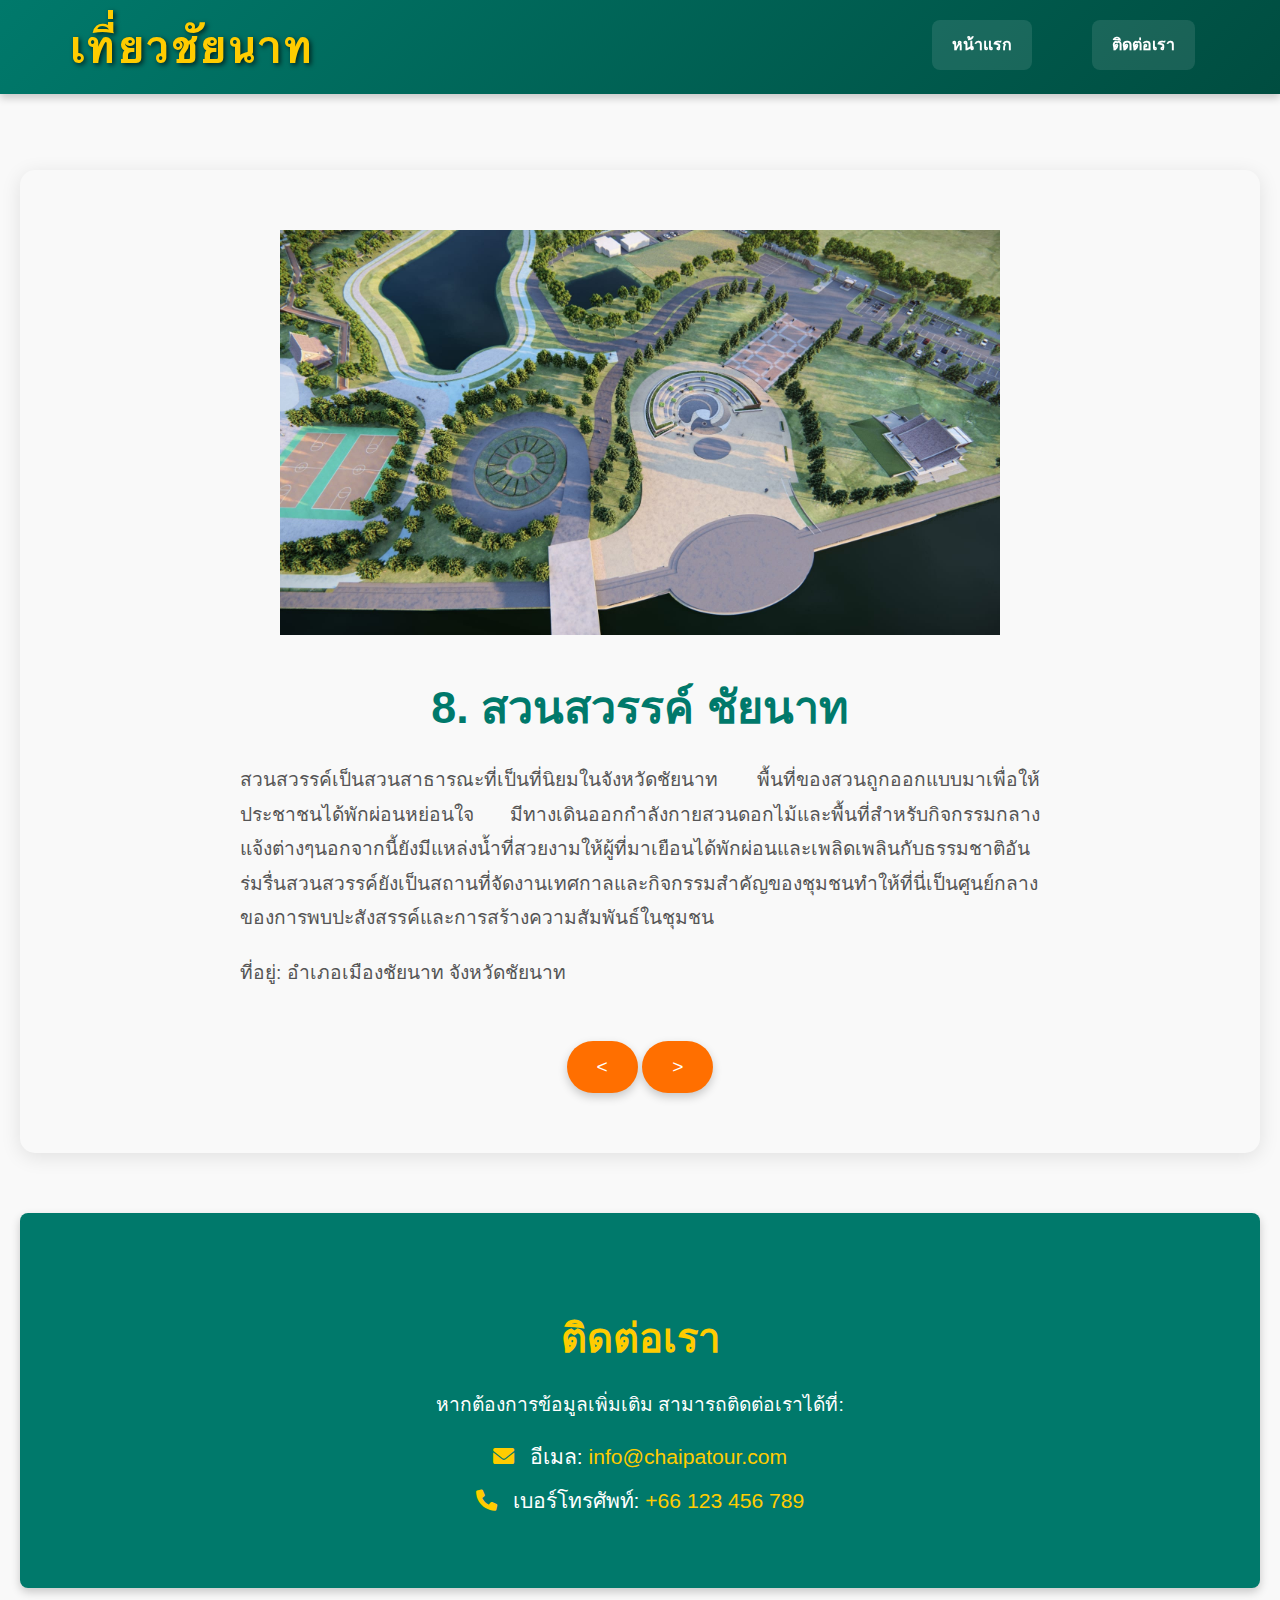
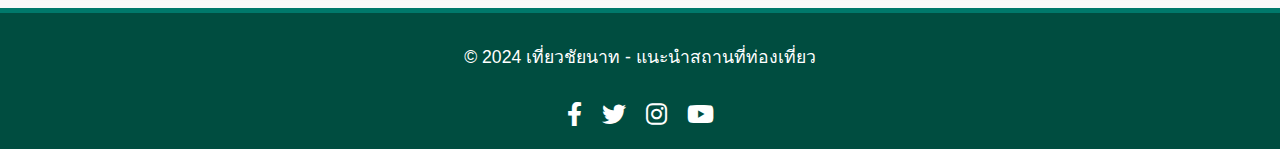
<file: place8.html>
<!DOCTYPE html>
<html lang="th">
<head>
    <meta charset="UTF-8">
    <meta name="viewport" content="width=device-width, initial-scale=1.0">
    <title>เที่ยวชัยนาท - แนะนำสถานที่ท่องเที่ยว</title>
    <link rel="stylesheet" href="styles.css">
</head>
<header id="header">
    <div class="logo-container">
        <h1>เที่ยวชัยนาท</h1>
    </div>
    <nav>
        <ul>
            <li><a href="index.html" >หน้าแรก</a></li>        
            <li><a href="#contact">ติดต่อเรา</a></li>
        </ul>
    </nav>
</header>
 <br>
 <br>
 <br>
 <br>
 <br>

    <section id="about">
        <img src="img/11.jpg" alt="เขื่อนเจ้าพระยา" style="width:60%">
        <div class="text-content">
        <h2>8. สวนสวรรค์ ชัยนาท</h2>
        <p>สวนสวรรค์เป็นสวนสาธารณะที่เป็นที่นิยมในจังหวัดชัยนาท พื้นที่ของสวนถูกออกแบบมาเพื่อให้ประชาชนได้พักผ่อนหย่อนใจ มีทางเดินออกกำลังกายสวนดอกไม้และพื้นที่สำหรับกิจกรรมกลางแจ้งต่างๆนอกจากนี้ยังมีแหล่งน้ำที่สวยงามให้ผู้ที่มาเยือนได้พักผ่อนและเพลิดเพลินกับธรรมชาติอันร่มรื่นสวนสวรรค์ยังเป็นสถานที่จัดงานเทศกาลและกิจกรรมสำคัญของชุมชนทำให้ที่นี่เป็นศูนย์กลางของการพบปะสังสรรค์และการสร้างความสัมพันธ์ในชุมชน</p>
        <p>ที่อยู่: อำเภอเมืองชัยนาท จังหวัดชัยนาท</p>
        <a href="place7.html" class="explore-button"><</a>
        <a href="place9.html" class="explore-button">></a>
    </div>
    </section>

    <section id="contact">
        <div class="contact-container">
            <h2>ติดต่อเรา</h2>
            <p>หากต้องการข้อมูลเพิ่มเติม สามารถติดต่อเราได้ที่:</p>
            <div class="contact-info">
                <p><i class="fas fa-envelope"></i> อีเมล: <a href="mailto:info@chaipatour.com">info@chaipatour.com</a></p>
                <p><i class="fas fa-phone"></i> เบอร์โทรศัพท์: <a href="tel:+66123456789">+66 123 456 789</a></p>
            </div>
        </div>
    </section>
    <script src="script.js"></script>
    <footer>
        <div class="footer-content">
            <p>&copy; 2024 เที่ยวชัยนาท - แนะนำสถานที่ท่องเที่ยว</p>
            <ul class="social-links">
                <li><a href="#"><i class="fab fa-facebook-f"></i></a></li>
                <li><a href="#"><i class="fab fa-twitter"></i></a></li>
                <li><a href="#"><i class="fab fa-instagram"></i></a></li>
                <li><a href="#"><i class="fab fa-youtube"></i></a></li>
            </ul>
        </div>
    </footer>
    <link rel="stylesheet" href="https://cdnjs.cloudflare.com/ajax/libs/font-awesome/6.0.0-beta3/css/all.min.css">
</body>
</html>
</file>
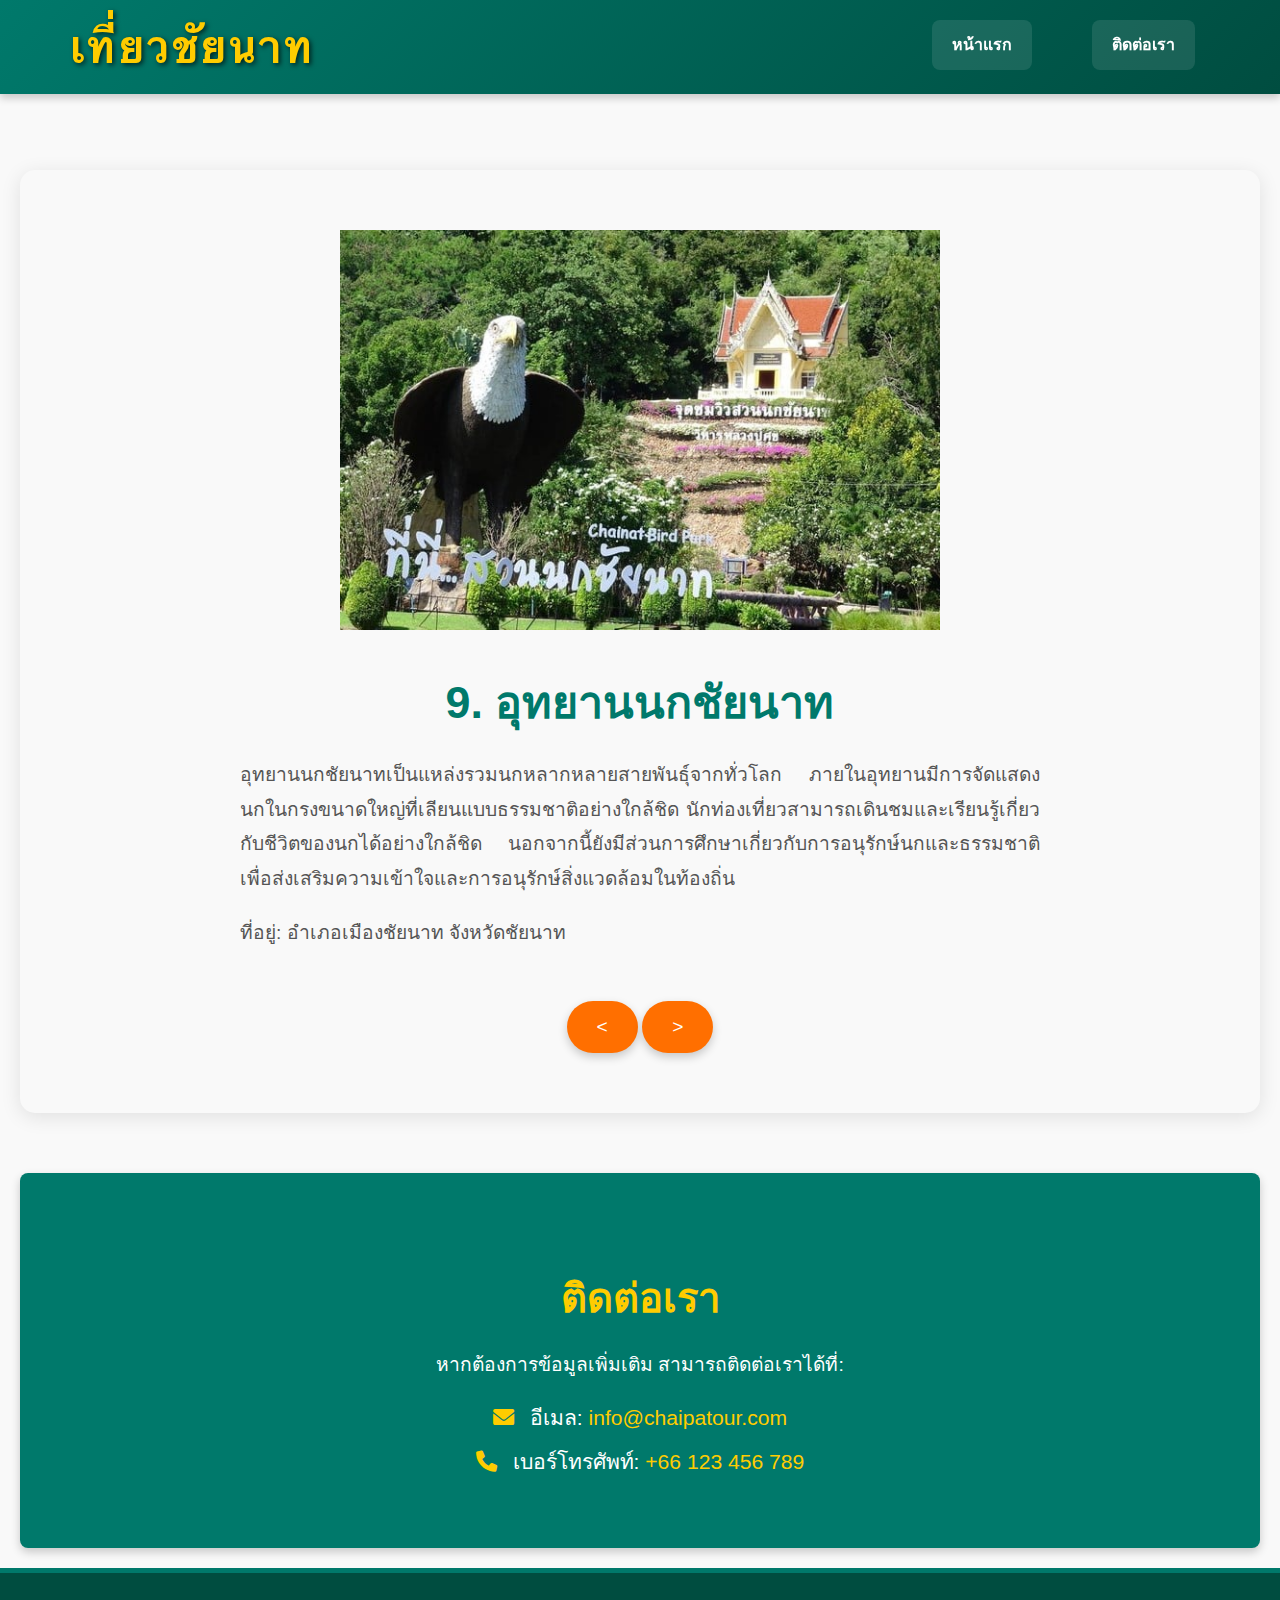
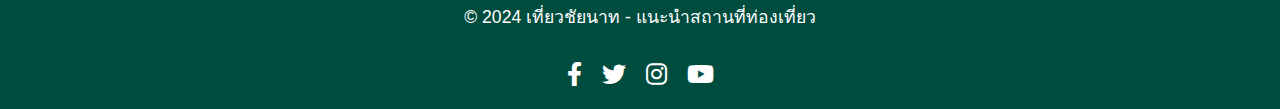
<file: place9.html>
<!DOCTYPE html>
<html lang="th">
<head>
    <meta charset="UTF-8">
    <meta name="viewport" content="width=device-width, initial-scale=1.0">
    <title>เที่ยวชัยนาท - แนะนำสถานที่ท่องเที่ยว</title>
    <link rel="stylesheet" href="styles.css">
</head>
<header id="header">
    <div class="logo-container">
        <h1>เที่ยวชัยนาท</h1>
    </div>
    <nav>
        <ul>
            <li><a href="index.html" >หน้าแรก</a></li>        
            <li><a href="#contact">ติดต่อเรา</a></li>
        </ul>
    </nav>
</header>
 <br>
 <br>
 <br>
 <br>
 <br>

    <section id="about">
        <img src="img/12.jpg" alt="เขื่อนเจ้าพระยา" style="width:50%">
        <div class="text-content">
        <h2>9. อุทยานนกชัยนาท</h2>
        <p>อุทยานนกชัยนาทเป็นแหล่งรวมนกหลากหลายสายพันธุ์จากทั่วโลก ภายในอุทยานมีการจัดแสดงนกในกรงขนาดใหญ่ที่เลียนแบบธรรมชาติอย่างใกล้ชิด นักท่องเที่ยวสามารถเดินชมและเรียนรู้เกี่ยวกับชีวิตของนกได้อย่างใกล้ชิด นอกจากนี้ยังมีส่วนการศึกษาเกี่ยวกับการอนุรักษ์นกและธรรมชาติ เพื่อส่งเสริมความเข้าใจและการอนุรักษ์สิ่งแวดล้อมในท้องถิ่น</p>
        <p>ที่อยู่: อำเภอเมืองชัยนาท จังหวัดชัยนาท</p>
        <a href="place8.html" class="explore-button"><</a>
        <a href="place10.html" class="explore-button">></a>
    </div>
    </section>

    <section id="contact">
        <div class="contact-container">
            <h2>ติดต่อเรา</h2>
            <p>หากต้องการข้อมูลเพิ่มเติม สามารถติดต่อเราได้ที่:</p>
            <div class="contact-info">
                <p><i class="fas fa-envelope"></i> อีเมล: <a href="mailto:info@chaipatour.com">info@chaipatour.com</a></p>
                <p><i class="fas fa-phone"></i> เบอร์โทรศัพท์: <a href="tel:+66123456789">+66 123 456 789</a></p>
            </div>
        </div>
    </section>
    <script src="script.js"></script>
    <footer>
        <div class="footer-content">
            <p>&copy; 2024 เที่ยวชัยนาท - แนะนำสถานที่ท่องเที่ยว</p>
            <ul class="social-links">
                <li><a href="#"><i class="fab fa-facebook-f"></i></a></li>
                <li><a href="#"><i class="fab fa-twitter"></i></a></li>
                <li><a href="#"><i class="fab fa-instagram"></i></a></li>
                <li><a href="#"><i class="fab fa-youtube"></i></a></li>
            </ul>
        </div>
    </footer>
    <link rel="stylesheet" href="https://cdnjs.cloudflare.com/ajax/libs/font-awesome/6.0.0-beta3/css/all.min.css">
</body>
</html>
</file>
<file: styles.css>
/* เริ่มต้นด้วยการตั้งค่าพื้นฐานสำหรับหน้าเว็บ */
body {
    font-family: "SF Thonburi", Arial, sans-serif;
    margin: 0;
    padding: 0;
    background-color: #f9f9f9;
    color: #333;
}

/* สไตล์สำหรับส่วนหัว (Header) */
#header {
    position: fixed;
    top: 0;
    left: 0;
    right: 0;
    width: 100%;
    background: linear-gradient(135deg, #00796b, #004d40);
    color: white;
    padding: 20px 50px;
    box-shadow: 0 4px 8px rgba(0, 0, 0, 0.2);
    z-index: 1000;
    display: flex;
    justify-content: space-between;
    align-items: center;
    transition: background 0.5s ease, padding 0.5s ease;
    box-sizing: border-box; /* ทำให้ padding รวมอยู่ใน width */
}

#header .logo-container {
    margin-right: auto;
    padding-left: 20px;
}

#header nav {
    margin-left: auto;
    padding-right: 20px;
}

#header nav ul {
    list-style: none;
    margin: 0;
    padding: 0;
    display: flex;
    gap: 30px;
}

#header nav ul li {
    display: inline;
}

#header nav ul li a {
    color: white;
    text-decoration: none;
    font-weight: bold;
    padding: 12px 20px;
    line-height: 1.6;
    transition: color 0.5s ease, background-color 0.5s ease, transform 0.3s ease;
    border-radius: 8px;
    display: inline-block;
    background: rgba(255, 255, 255, 0.1);
    position: relative;
    overflow: hidden;
}

#header nav ul li a:hover {
    background-color: #ff6f00;
    color: white;
    transform: scale(1.1);
    z-index: 1;
}
/* สไตล์สำหรับส่วนหัว (Header) */
#header {
    position: fixed;
    top: 0;
    left: 0;
    right: 0;
    width: 100%;
    background: linear-gradient(135deg, #00796b, #004d40);
    color: white;
    padding: 20px 50px;
    box-shadow: 0 4px 8px rgba(0, 0, 0, 0.2);
    z-index: 1000;
    display: flex;
    justify-content: space-between;
    align-items: center;
    transition: background 0.5s ease, padding 0.5s ease;
    box-sizing: border-box;
}

/* ปรับแต่งโลโก้ */
.logo-container {
    display: flex;
    align-items: center;
}

.logo-container h1 {
    margin: 0;
    font-size: 2.8em;
    font-family: 'Pattaya', sans-serif;
    font-weight: bold;
    letter-spacing: 2px;
    text-transform: uppercase;
    color: #ffcc00;
    text-shadow: 2px 2px 5px rgba(0, 0, 0, 0.7); /* เพิ่มเงาให้กับโลโก้ */
    animation: fadeIn 1s ease-out;
    display: flex;
    align-items: center;
}

/* โลโก้ที่เป็นภาพ */
.logo-container img {
    width: 50px; /* ขนาดของโลโก้ภาพ */
    height: auto;
    margin-right: 15px; /* ระยะห่างระหว่างภาพโลโก้กับข้อความ */
    animation: rotateIn 1.5s ease-out; /* เพิ่มแอนิเมชันให้กับภาพโลโก้ */
}

/* Animation Keyframes */
@keyframes fadeIn {
    0% { opacity: 0; transform: translateY(-20px); }
    100% { opacity: 1; transform: translateY(0); }
}

@keyframes rotateIn {
    0% { transform: rotate(-360deg); }
    100% { transform: rotate(0deg); }
}
@font-face {
    font-family: 'CustomFont';
    src: url('fonts/SFThonburi-Bold.ttf') format('woff2'),
         url('fonts/SFThonburi-Regular.ttf') format('woff'),
         url('fonts/SFThonburi-Semibold.ttf') format('truetype');
    font-weight: normal;
    font-style: normal;
}

/* ใช้ฟอนต์ที่คุณประกาศในโลโก้ */
.logo-container h1 {
    margin: 0;
    font-size: 2.8em;
    font-family: 'CustomFont', sans-serif; /* ใช้ฟอนต์ที่คุณอัปโหลด */
    font-weight: bold;
    letter-spacing: 2px;
    text-transform: uppercase;
    color: #ffcc00;
    text-shadow: 2px 2px 5px rgba(0, 0, 0, 0.7);
    animation: fadeIn 1s ease-out;
    display: flex;
    align-items: center;
}

/* เพิ่มพื้นที่ด้านบนสำหรับเนื้อหาหลัง header */
body {
    padding-top: 20px; /* ปรับตามขนาดของ header */
}


/* ปรับแต่งเมนูให้นำเสนอแบบแนวนอน */
nav ul {
    list-style: none;
    padding: 0;
    margin: 0;
    display: flex;
    justify-content: center;
}

/* ปรับแต่งแต่ละลิ้งค์ในเมนู */
nav ul li {
    margin: 0 15px;
}

nav ul li a {
    color: white;
    text-decoration: none;
    font-weight: bold;
    padding: 10px 20px;
    transition: background-color 0.3s ease, color 0.3s ease;
}

/* เพิ่มการเปลี่ยนสีเมื่อเมาส์อยู่บนลิ้งค์ */
nav ul li a:hover {
    background-color: white;
    color: #009688;
    border-radius: 20px;
}

/* ตั้งค่าสำหรับเนื้อหาในแต่ละส่วน */
section {
    padding: 20px;
    margin: 20px;
    background-color: white;
    border-radius: 8px;
}

h1, h2 {
    color: #ffcc00;
}

/* ส่วนท้าย (Footer) */
footer {
    background-color: #004d40;
    color: white;
    padding: 20px 0;
    text-align: center;
    border-top: 5px solid #00796b;
}

.footer-content {
    max-width: 1000px;
    margin: 0 auto;
    display: flex;
    flex-direction: column;
    align-items: center;
}

footer p {
    margin: 10px 0;
    font-size: 1.1em;
}

.social-links {
    list-style: none;
    padding: 0;
    margin: 20px 0 0 0;
    display: flex;
    gap: 20px;
}

.social-links li {
    display: inline;
}

.social-links a {
    color: white;
    font-size: 1.5em;
    transition: color 0.3s ease;
}

.social-links a:hover {
    color: #ffcc00;
}


body {
    font-family: "SF Thonburi", Arial, sans-serif;
}
/* ส่วนสถานที่ท่องเที่ยว */
#places {
    padding: 20px;
    background-color: #e0f7fa;
    border-radius: 8px;
    margin-top: 20px;
}

#places h2 {
    text-align: center;
    color: #bbbbb7;
    font-size: 1.8em;
    margin-bottom: 20px;
}

.place-list {
    list-style: none;
    padding: 0;
    display: flex;
    flex-wrap: wrap;
    justify-content: space-around;
}

.place-list li {
    background-color: #ffffff;
    border: 1px solid #009688;
    border-radius: 8px;
    margin: 10px;
    width: 45%;
    box-shadow: 0 2px 5px rgba(0, 0, 0, 0.1);
    transition: transform 0.3s, box-shadow 0.3s;
}

.place-list li:hover {
    transform: translateY(-5px);
    box-shadow: 0 4px 10px rgba(0, 0, 0, 0.2);
}

.place-list a {
    display: flex;
    align-items: center;
    padding: 15px;
    text-decoration: none;
    color: #00796b;
    font-weight: bold;
    font-size: 1.1em;
    text-align: left;
}

.place-number {
    font-weight: bold;
    color: #004d40;
    margin-right: 15px;
    font-size: 1.3em;
    width: 30px;
    text-align: right;
}
/* ปรับแต่งส่วนหน้าแรก */
#home {
    background-image: url('img/.jpg'); /* พื้นหลังของส่วน #home */
    background-size: cover;
    background-position: center;
    padding: 100px 20px;
    text-align: center;
    color: white;
    box-shadow: 0 4px 10px rgba(0, 0, 0, 0.2);
    border-radius: 8px;
    position: relative;
}

.home-content {
    background-image: url('img/4.jpg'); /* พื้นหลังรูปภาพของข้อความ */
    background-size: cover;
    background-position: center;
    padding: 20px;
    border-radius: 8px;
    display: inline-block;
    box-shadow: 0 4px 10px rgba(0, 0, 0, 0.2);
}

#home h2 {
    font-size: 2.5em;
    margin-bottom: 20px;
    text-shadow: 2px 2px 4px rgba(0, 0, 0, 0.7);
}

#home p {
    font-size: 1.5em;
    margin-bottom: 30px;
    text-shadow: 1px 1px 3px rgba(0, 0, 0, 0.5);
    max-width: 800px;
    margin: 0 auto;
    line-height: 1.6;
}

.explore-button {
    display: inline-block;
    padding: 15px 30px;
    font-size: 1.2em;
    color: #ffffff;
    background-color: #00796b;
    border-radius: 50px;
    text-decoration: none;
    transition: background-color 0.3s ease, transform 0.3s ease;
}

.explore-button:hover {
    background-color: #004d40;
    transform: scale(1.05);
}



/* ปรับแต่งปุ่มลูกศรสำหรับเปลี่ยนสไลด์ */
.prev, .next {
    cursor: pointer;
    position: absolute;
    top: 50%;
    width: 50px;
    height: 50px;
    padding: 10px;
    margin-top: -25px;
    color: rgb(0, 0, 0);
    background-color: rgb(255, 255, 255);
    border-radius: 50%;
    text-align: center;
    line-height: 30px;
    font-weight: bold;
    font-size: 24px;
    transition: background-color 0.3s ease, transform 0.3s ease;
    user-select: none;
    z-index: 10; /* ทำให้ปุ่มอยู่ด้านหน้าสุด */
    border: none; /* ลบขอบที่ไม่ต้องการ */
    box-shadow: 0px 0px 10px rgba(0, 0, 0, 0.3); /* เพิ่มเงาเพื่อให้ดูนูนขึ้น */
}

.next {
    right: 10px; /* ตำแหน่งที่ชิดขอบขวามากขึ้น */
}

.prev {
    left: 10px; /* ตำแหน่งที่ชิดขอบซ้ายมากขึ้น */
}

.prev:hover, .next:hover {
    background-color: rgba(0, 0, 0, 0.8);
    transform: scale(1.1); /* ขยายขนาดเล็กน้อยเมื่อ hover */
}


/* เอ็ฟเฟ็กต์การเปลี่ยนภาพ */
.fade {
    -webkit-animation-name: fade;
    -webkit-animation-duration: 1.5s;
    animation-name: fade;
    animation-duration: 1.5s;
}

@-webkit-keyframes fade {
    from {opacity: .4} 
    to {opacity: 1}
}

@keyframes fade {
    from {opacity: .4} 
    to {opacity: 1}
}


.next {
    right: 0;
    border-radius: 3px 0 0 3px;
}

.prev:hover, .next:hover {
    background-color: rgba(0, 0, 0, 0.8);
}

/* เอ็ฟเฟ็กต์การเปลี่ยนภาพ */
.fade {
    -webkit-animation-name: fade;
    -webkit-animation-duration: 1.5s;
    animation-name: fade;
    animation-duration: 1.5s;
}

@-webkit-keyframes fade {
    from {opacity: .4} 
    to {opacity: 1}
}

@keyframes fade {
    from {opacity: .4} 
    to {opacity: 1}
}
/* ส่วนติดต่อเรา */
#contact {
    background-color: #00796b;
    color: white;
    padding: 60px 20px;
    text-align: center;
    border-radius: 8px;
    margin-top: 40px;
    box-shadow: 0 4px 10px rgba(0, 0, 0, 0.2);
}

.contact-container {
    max-width: 800px;
    margin: 0 auto;
}

#contact h2 {
    font-size: 2.5em;
    margin-bottom: 20px;
}

#contact p {
    font-size: 1.2em;
    margin-bottom: 10px;
    line-height: 1.6;
}

.contact-info {
    margin-top: 20px;
    font-size: 1.1em;
}

.contact-info p {
    margin: 10px 0;
}

.contact-info i {
    margin-right: 10px;
    color: #ffcc00; /* สีไอคอน */
}

.contact-info a {
    color: #ffcc00;
    text-decoration: none;
    transition: color 0.3s ease;
}

.contact-info a:hover {
    color: #fff;
}
/* สไตล์สำหรับ hero-section */
#hero-section {
    position: relative;
    height: 100vh;
    width: 100vw; /* ครอบคลุมเต็มหน้าจอ */
    background-image: url('img/4.jpg'); /* ใส่ภาพพื้นหลัง */
    background-size: cover; /* ทำให้ภาพพื้นหลังครอบคลุมพื้นที่ */
    background-position: center; /* จัดภาพให้อยู่ตรงกลาง */
    background-repeat: no-repeat; /* ไม่ให้ภาพซ้ำ */
    background-attachment: fixed; /* ทำให้ภาพพื้นหลังเป็นแบบ Parallax */
    display: flex; /* ใช้ Flexbox จัดวางเนื้อหา */
    justify-content: center; /* จัดวางเนื้อหาให้อยู่กึ่งกลางแนวนอน */
    align-items: center; /* จัดวางเนื้อหาให้อยู่กึ่งกลางแนวตั้ง */
    text-align: center;
    color: #ffffff; /* ใช้สีขาวสำหรับข้อความเพื่อความคมชัด */
    overflow: hidden; /* ป้องกันเนื้อหาล้นออกจากกรอบ */
}

#hero-section .overlay {
    position: absolute;
    top: 0;
    left: 0;
    width: 100%;
    height: 100%;
    background: rgba(255, 255, 255, 0.7); /* เพิ่มความเข้มให้ภาพพื้นหลังด้วยสีดำโปร่งแสง */
    backdrop-filter: blur(10px); /* ทำให้ภาพพื้นหลังเบลอเล็กน้อย */
    z-index: 1; /* ทำให้ overlay อยู่ด้านล่างของเนื้อหา */
}

.hero-content {
    position: relative;
    z-index: 2; /* ทำให้เนื้อหาอยู่เหนือ overlay */
    max-width: 70%; /* กำหนดความกว้างสูงสุดของเนื้อหา */
    text-align: center;
}

#hero-section h2 {
    font-size: 3em;
    margin-bottom: 20px;
    text-shadow: 2px 2px 4px rgba(0, 0, 0, 0.7); /* เพิ่มเงาให้ข้อความเพื่อความโดดเด่น */
    animation: fadeInDown 1s ease-out; /* แอนิเมชันการเลื่อนลง */
}

#hero-section p {
    font-size: 1.5em;
    margin-bottom: 30px;
    text-shadow: 1px 1px 3px rgba(0, 0, 0, 0.5); /* เพิ่มเงาให้ข้อความ */
    line-height: 1.6;
    animation: fadeInUp 1s ease-out; /* แอนิเมชันการเลื่อนขึ้น */
}

.explore-button {
    display: inline-block;
    padding: 15px 30px;
    font-size: 1.2em;
    color: #ffffff;
    background-color: #ff6f00; /* สีปุ่มสีส้ม */
    border-radius: 50px;
    text-decoration: none;
    transition: background-color 0.3s ease, transform 0.3s ease; /* แอนิเมชันการเปลี่ยนสีและขยายขนาด */
    animation: bounceIn 1.5s ease; /* แอนิเมชันการ bounce */
}

.explore-button:hover {
    background-color: #e65100; /* เปลี่ยนสีปุ่มเมื่อ hover */
    transform: scale(1.05); /* ขยายปุ่มเล็กน้อยเมื่อ hover */
}

/* Animation Keyframes */
@keyframes fadeInDown {
    0% { opacity: 0; transform: translateY(-20px); }
    100% { opacity: 1; transform: translateY(0); }
}

@keyframes fadeInUp {
    0% { opacity: 0; transform: translateY(20px); }
    100% { opacity: 1; transform: translateY(0); }
}

@keyframes bounceIn {
    0%, 20%, 40%, 60%, 80%, 100% {
        animation-timing-function: cubic-bezier(0.215, 0.61, 0.355, 1);
    }
    0% {
        opacity: 0;
        transform: scale3d(0.3, 0.3, 0.3);
    }
    20% {
        transform: scale3d(1.1, 1.1, 1.1);
    }
    40% {
        transform: scale3d(0.9, 0.9, 0.9);
    }
    60% {
        opacity: 1;
        transform: scale3d(1.03, 1.03, 1.03);
    }
    80% {
        transform: scale3d(0.97, 0.97, 0.97);
    }
    100% {
        opacity: 1;
        transform: scale3d(1, 1, 1);
    }
}
/* สไตล์สำหรับส่วน about */
#about {
    padding: 60px 20px;
    background-color: #f9f9f9;
    border-radius: 15px;
    box-shadow: 0 4px 20px rgba(0, 0, 0, 0.1);
    display: flex;
    justify-content: center;
    align-items: center;
    flex-direction: column;
    text-align: center;
    max-width: 1200px;
    margin: 60px auto;
}

.image-container {
    position: relative;
    overflow: hidden;
    border-radius: 15px;
    margin-bottom: 30px;
    box-shadow: 0 4px 20px rgba(0, 0, 0, 0.2);
    width: 100%; /* ปรับให้เต็มความกว้าง */
    display: flex;
    justify-content: center; /* จัดรูปภาพให้อยู่กึ่งกลาง */
}

.about-image {
    width: 80%; /* ปรับขนาดรูปภาพให้เป็น 80% ของ .image-container */
    height: auto;
    transition: transform 0.5s ease;
}

.image-container:hover .about-image {
    transform: scale(1.1); /* ขยายภาพเล็กน้อยเมื่อ hover */
}

.text-content {
    max-width: 800px;
    text-align: center; /* จัดข้อความให้อยู่กึ่งกลาง */
    margin: 0 auto;
}

#about h2 {
    font-size: 2.8em;
    margin-bottom: 20px;
    color: #00796b;
}

#about p {
    font-size: 1.2em;
    line-height: 1.8;
    color: #555;
    margin-bottom: 20px;
    text-align: justify; /* จัดข้อความให้ดูเรียบร้อย */
}

.explore-button {
    display: inline-block;
    padding: 15px 30px;
    font-size: 1.2em;
    color: #ffffff;
    background-color: #ff6f00;
    border-radius: 50px;
    text-decoration: none;
    transition: background-color 0.3s ease, transform 0.3s ease;
    margin-top: 30px;
    box-shadow: 0 4px 10px rgba(0, 0, 0, 0.2);
}

.explore-button:hover {
    background-color: #e65100;
    transform: scale(1.05);
    box-shadow: 0 6px 15px rgba(0, 0, 0, 0.3);
}
</file>
